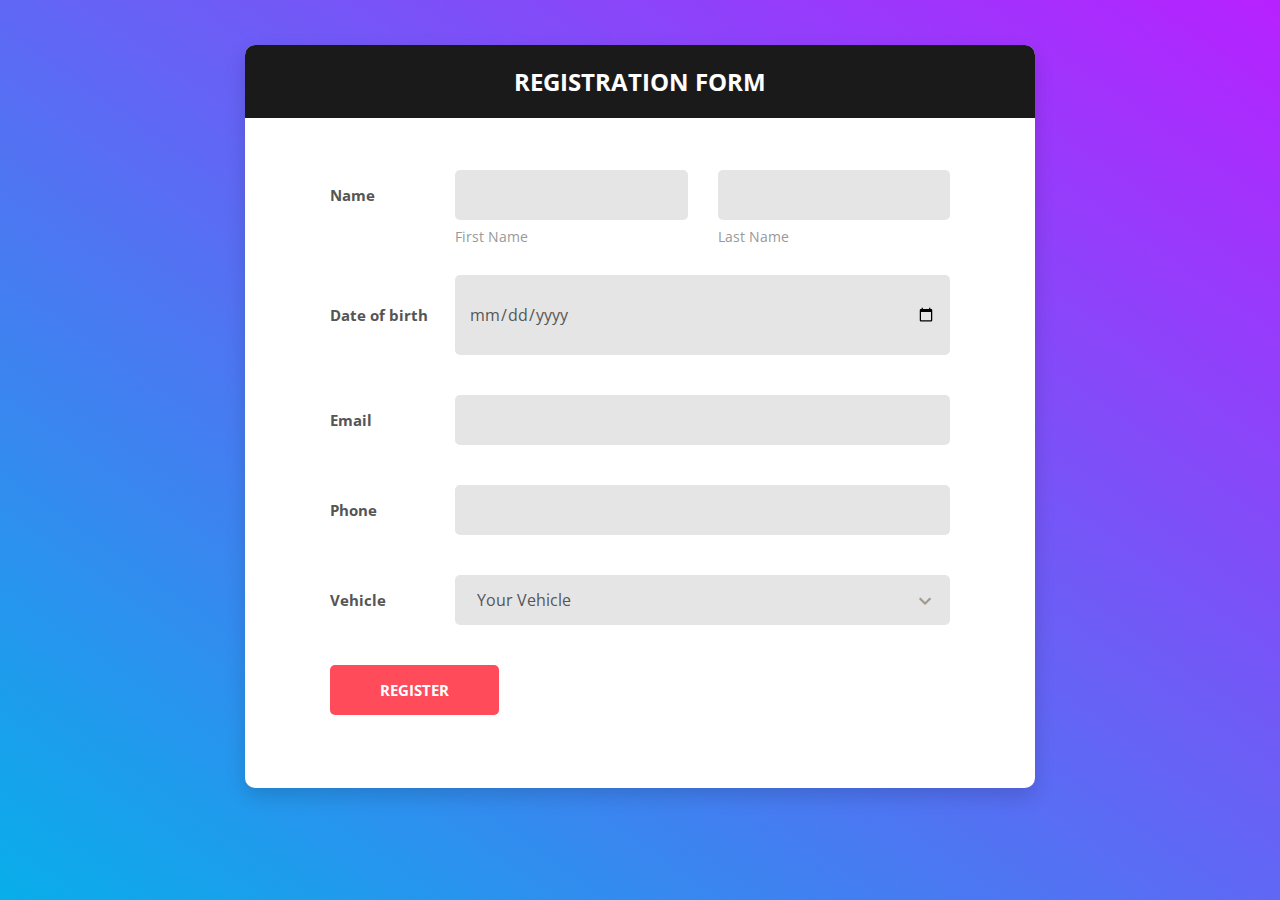
<file: frontend/RegisterForm/index.html>
<!DOCTYPE html>
<html lang="en">

<head>
    <!-- Required meta tags-->
    <meta charset="UTF-8">
    <meta name="viewport" content="width=device-width, initial-scale=1, shrink-to-fit=no">
    <meta name="description" content="Colorlib Templates">
    <meta name="author" content="Colorlib">
    <meta name="keywords" content="Colorlib Templates">

    <!-- Title Page-->
    <title>Sign Up Form</title>

    <!-- Icons font CSS-->
    <link href="vendor/mdi-font/css/material-design-iconic-font.min.css" rel="stylesheet" media="all">
    <link href="vendor/font-awesome-4.7/css/font-awesome.min.css" rel="stylesheet" media="all">
    <!-- Font special for pages-->
    <link href="https://fonts.googleapis.com/css?family=Open+Sans:300,300i,400,400i,600,600i,700,700i,800,800i" rel="stylesheet">

    <!-- Vendor CSS-->
    <link href="vendor/select2/select2.min.css" rel="stylesheet" media="all">
    <link href="vendor/datepicker/daterangepicker.css" rel="stylesheet" media="all">

    <!-- Main CSS-->
    <link href="css/main.css" rel="stylesheet" media="all">
</head>

<body>
    <div class="page-wrapper bg-gra-03 p-t-45 p-b-50">
        <div class="wrapper wrapper--w790">
            <div class="card card-5">
                <div class="card-heading">
                    <h2 class="title">Registration Form</h2>
                </div>
                <div class="card-body">
                    <form method="POST">
                        <div class="form-row m-b-55">
                            <div class="name">Name</div>
                            <div class="value">
                                <div class="row row-space">
                                    <div class="col-2">
                                        <div class="input-group-desc">
                                            <input class="input--style-5" type="text" name="first_name">
                                            <label class="label--desc">first name</label>
                                        </div>
                                    </div>
                                    <div class="col-2">
                                        <div class="input-group-desc">
                                            <input class="input--style-5" type="text" name="last_name">
                                            <label class="label--desc">last name</label>
                                        </div>
                                    </div>
                                </div>
                            </div>
                        </div>
                        <div class="form-row">
                            <div class="name">Date of birth</div>
                            <div class="value">
                                <div class="input-group">
                                    <input class="input--style-5" type="date" name="date">
                                </div>
                            </div>
                        </div>
                        <div class="form-row">
                            <div class="name">Email</div>
                            <div class="value">
                                <div class="input-group">
                                    <input class="input--style-5" type="email" name="email">
                                </div>
                            </div>
                        </div>
                        <div class="form-row">
                            <div class="name">Phone</div>
                            <div class="value">
                                <div class="input-group">
                                    <input class="input--style-5" type="text" name="phone">
                                </div>
                            </div>
                        </div>
                        <div class="form-row">
                            <div class="name">Vehicle</div>
                            <div class="value">
                                <div class="input-group">
                                    <div class="rs-select2 js-select-simple select--no-search">
                                        <select name="vehicle">
                                            <option disabled="disabled" selected="selected">Your Vehicle</option>
                                            <option>Bike</option>
                                            <option>Car</option>
                                            <option>Bicycle</option>
                                            <option>Other</option>
                                        </select>
                                        <div class="select-dropdown"></div>
                                    </div>
                                </div>
                            </div>
                        </div>
                        <div>
                            <button class="btn btn--radius-2 btn--red" type="submit">Register</button>
                        </div>
                    </form>
                </div>
            </div>
        </div>
    </div>

    <!-- Jquery JS-->
    <script src="vendor/jquery/jquery.min.js"></script>
    <!-- Vendor JS-->
    <script src="vendor/select2/select2.min.js"></script>
    <script src="vendor/datepicker/moment.min.js"></script>
    <script src="vendor/datepicker/daterangepicker.js"></script>

    <!-- Main JS-->
    <script src="js/global.js"></script>

</body><!-- This templates was made by Colorlib (https://colorlib.com) -->

</html>
<!-- end document-->
</file>
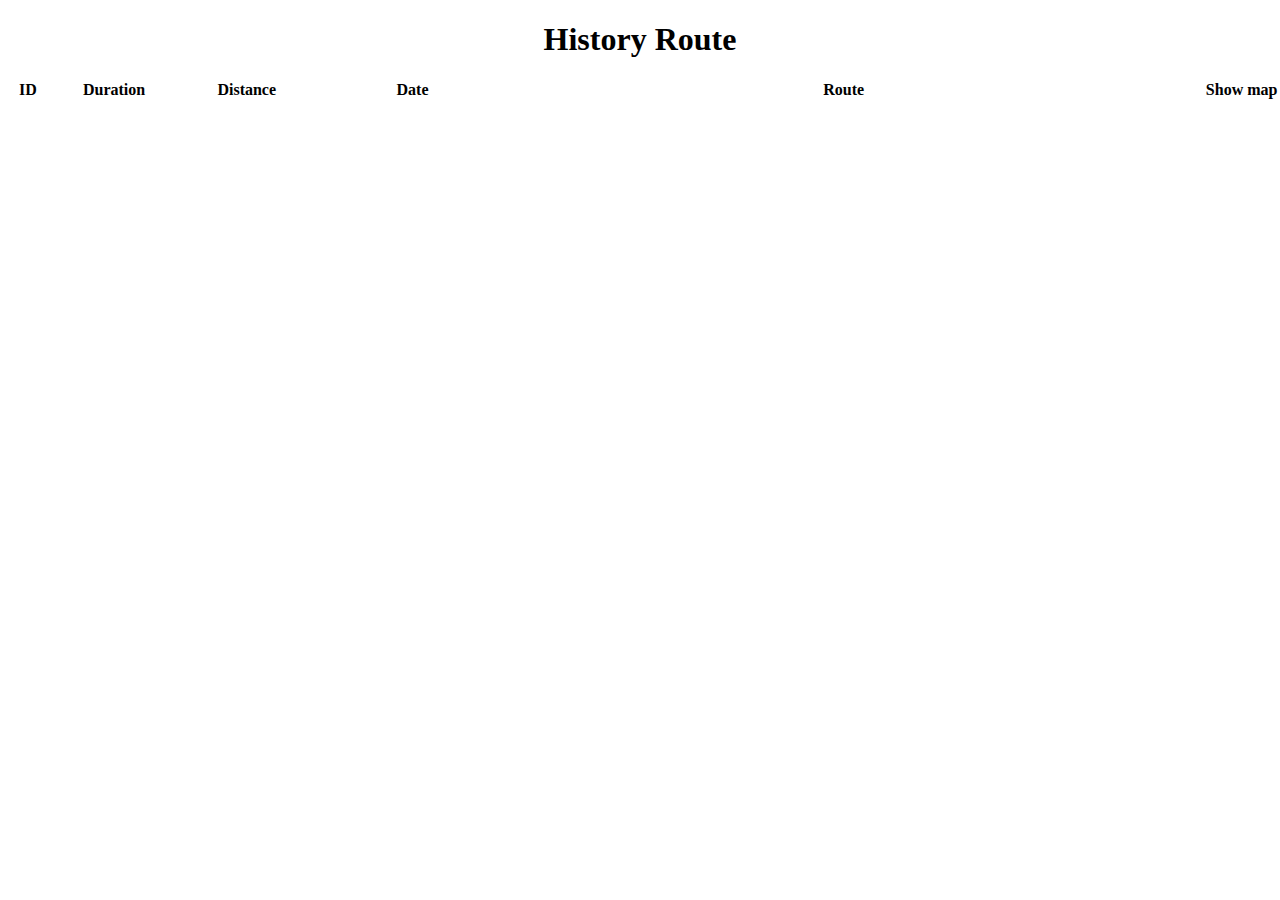
<file: frontend/history.html>
<!DOCTYPE html>
<html lang="en">

<head>
    <meta charset="UTF-8">
    <meta http-equiv="X-UA-Compatible" content="IE=edge">
    <meta name="viewport" content="width=device-width, initial-scale=1.0">
    <title>History</title>

    <link rel="stylesheet" href="https://cdn.datatables.net/1.10.25/css/jquery.dataTables.min.css">
    <link rel="stylesheet" href="https://fonts.googleapis.com/icon?family=Material+Icons">
    <link rel="stylesheet" href="css/history.css">

    <script type="text/javascript" src="https://code.jquery.com/jquery-3.5.1.js"></script>
    <script type="text/javascript" src="https://cdn.datatables.net/1.10.25/js/jquery.dataTables.min.js"></script>
    <script type="text/javascript" src="script/history.js"></script>
</head>

<body>
    <h1>History Route</h1>
    <div class="container" style=" width: 1300px;">
        <table id="table" class="display " cellspacing="0 " style="width:100%; text-align: center; ">
            <thead>
                <tr>
                    <th style="width: 3%">ID</th>
                    <th style="width: 10%">Duration</th>
                    <th style="width: 10%">Distance</th>
                    <th style="width: 15%">Date</th>
                    <th style="width: 50%">Route</th>
                    <th style="width: 10%">Show map</th>
                </tr>
            </thead>
        </table>

    </div>


</body>

</html>
</file>
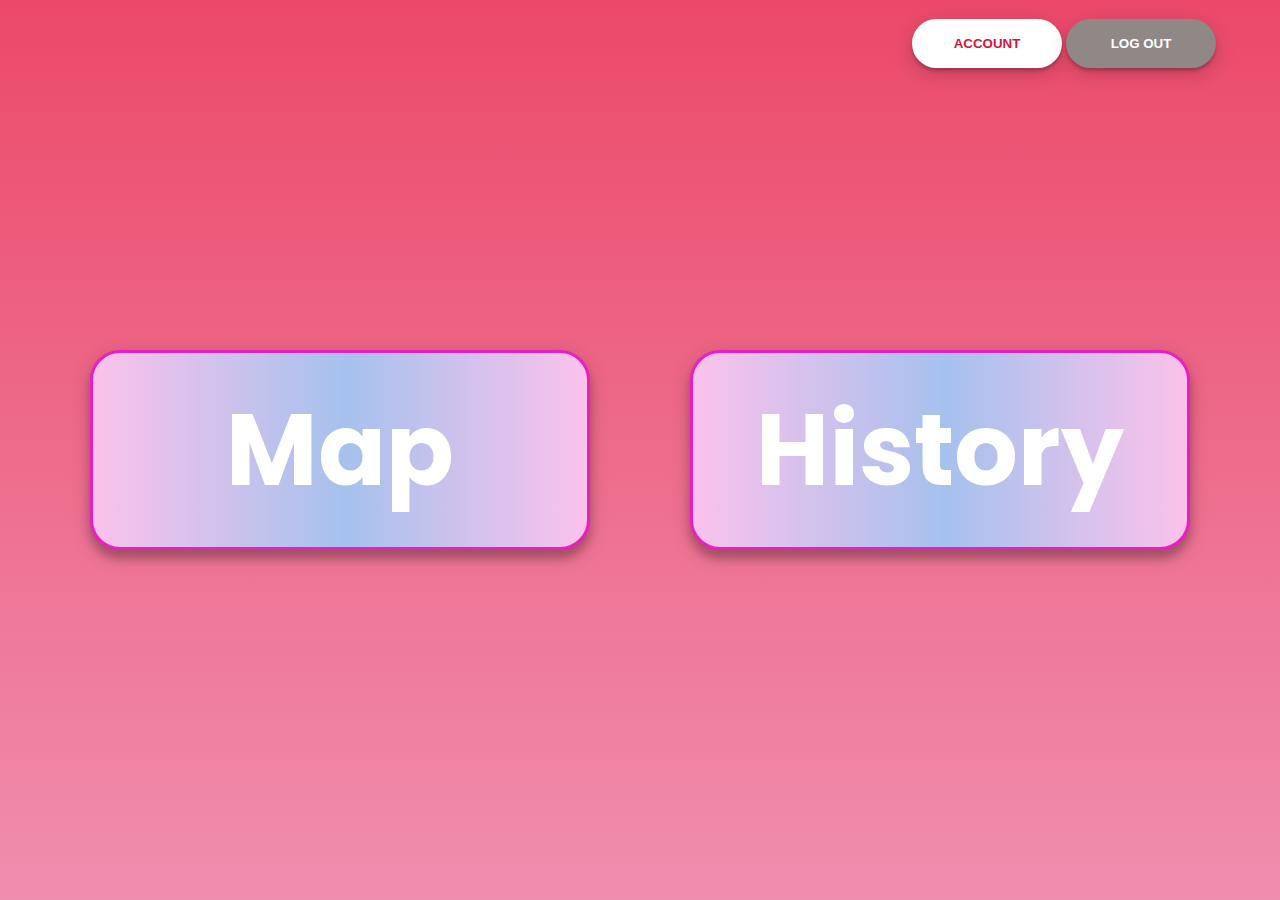
<file: frontend/homepage.html>
<!DOCTYPE html>
<html lang="en">
    <head>
        <meta charset="UTF-8" />
        <link rel="stylesheet" href="style.css" />
        <title>Home Page</title>
    </head>
    <body>
        <div class="homepage">
            <div class = "top_btn">
                <button class="btn account">Account</button>
                <button class="btn logout">Log out</button>
            </div>
            <div class = "map_history">
                <button class="map_btn map">Map</button>
                <button class="map_btn">History</button>
            </div>
        </div>
    </body>
</html>
</file>
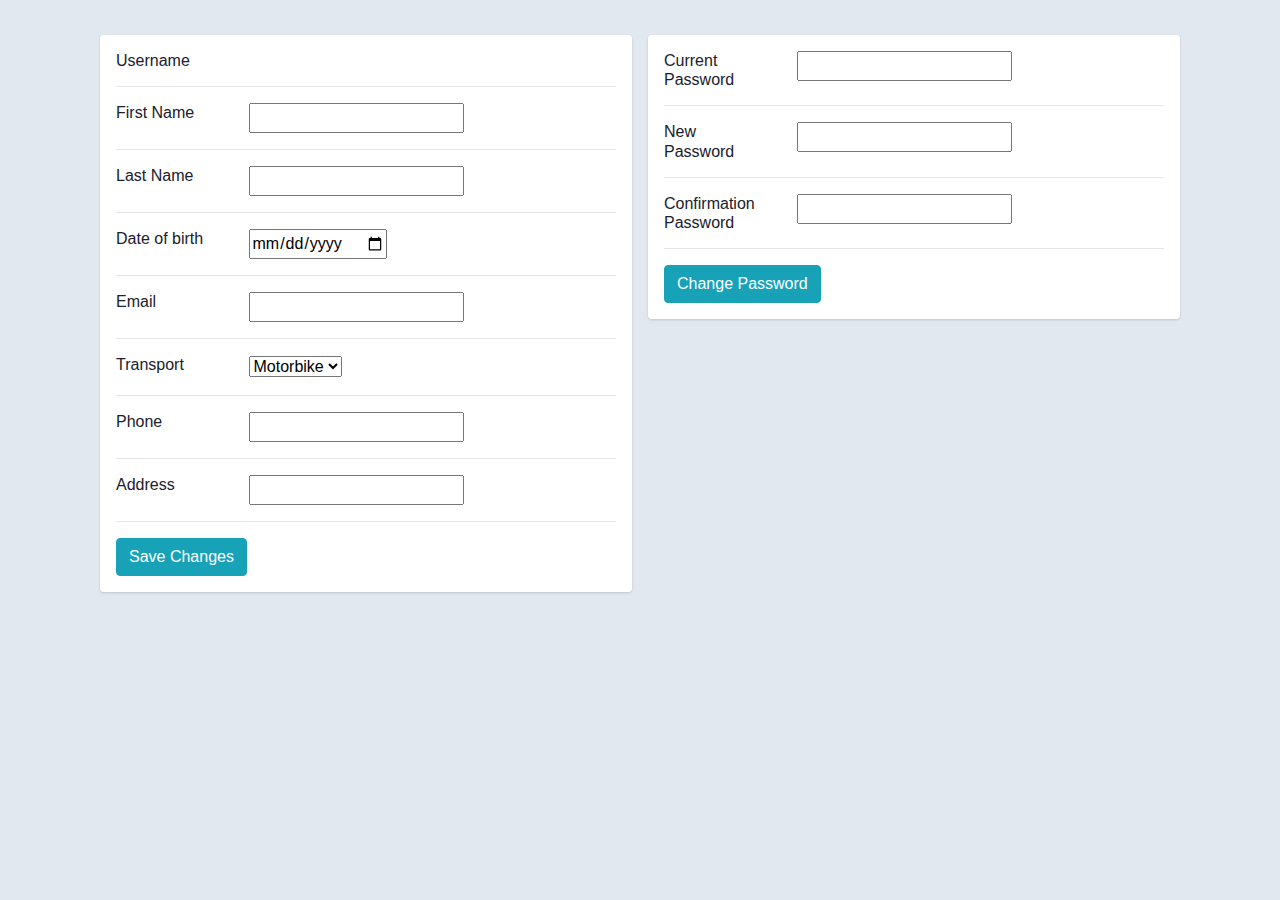
<file: frontend/profile.html>
<!DOCTYPE html>
<html lang="en">
    <head>
        <meta charset="utf-8">
        <!--  This file has been downloaded from bootdey.com @bootdey on twitter -->
        <!--  All snippets are MIT license http://bootdey.com/license -->
        <title>My Profile</title>
        <meta name="viewport" content="width=device-width, initial-scale=1">
        <script src="https://code.jquery.com/jquery-1.10.2.min.js"></script>
        <link href="https://cdn.jsdelivr.net/npm/bootstrap@4.4.1/dist/css/bootstrap.min.css" rel="stylesheet">
        <link href="css/profile.css" rel="stylesheet">
        <script src="https://cdn.jsdelivr.net/npm/bootstrap@4.4.1/dist/js/bootstrap.bundle.min.js"></script>
    </head>
    <body>
        <div class="container">
            <div class="main-body">

                <div class="row gutters-sm">
                    
                    <!--My Profile-->
                    <div class="col-md-6 mb-3">
                        <div class="card mb-3">           
                            <div class="card-body">
                                <div class="row">
                                    <div class="col-sm-3">
                                        <h6 class="mb-0">Username</h6>
                                    </div>
                                    <div class="col-sm-9 text-secondary" id='user-name'>
                                    </div>
                                </div>
                                <hr>
                                <div class="row">
                                    <div class="col-sm-3">
                                        <h6 class="mb-0">First Name</h6>
                                    </div>
                                    <div class="col-sm-9 text-secondary">
                                        <input type="text"  id='first-name'>
                                    </div>
                                </div>
                                <hr>
                                <div class="row">
                                    <div class="col-sm-3">
                                        <h6 class="mb-0">Last Name</h6>
                                    </div>
                                    <div class="col-sm-9 text-secondary">
                                        <input type="text"  id='last-name'>
                                    </div>
                                </div>
                                <hr>
                                <div class="row">
                                    <div class="col-sm-3">
                                        <h6 class="mb-0">Date of birth</h6>
                                    </div>
                                    <div class="col-sm-9 text-secondary">
                                        <input type="date" id='date-of-birth'>
                                    </div>
                                </div>
                                <hr>
                                <div class="row">
                                    <div class="col-sm-3">
                                        <h6 class="mb-0">Email</h6>
                                    </div>
                                    <div class="col-sm-9 text-secondary">
                                        <input type="text" id='email'>
                                    </div>
                                </div>
                                <hr>
                                <div class="row">
                                    <div class="col-sm-3">
                                        <h6 class="mb-0">Transport</h6>
                                    </div>
                                    <div class="col-sm-9 text-secondary" id='transport'>
                                        <select id="age-filter">
                                            <option>Motorbike</option>
                                            <option>Bicycle</option>
                                            <option>Car</option>
                                        </select>
                                    </div>
                                </div>
                                <hr>
                                <div class="row">
                                    <div class="col-sm-3">
                                        <h6 class="mb-0">Phone</h6>
                                    </div>
                                    <div class="col-sm-9 text-secondary" >
                                        <input type="text" id='phone'>
                                    </div>
                                </div>
                                <hr>
                                <div class="row">
                                    <div class="col-sm-3">
                                        <h6 class="mb-0">Address</h6>
                                    </div>
                                    <div class="col-sm-9 text-secondary">
                                        <input type="text" id='address'>
                                    </div>
                                </div>
                                <hr>
                                <div class="row">
                                    <div class="col-sm-12">                                
                                        <a class="btn btn-info" style="color: white;" id="btn-update-profile">Save Changes</a>
                                    </div>
                                </div>
                            </div>  
                        </div>
                    </div>
                    
                    <!--Change Password-->
                    <div class="col-md-6 mb-3">
                        <div class="card mb-3">           
                            <div class="card-body">
                                <div class="row">
                                    <div class="col-sm-3">
                                        <h6 class="mb-0">Current Password</h6>
                                    </div>
                                    <div class="col-sm-9 text-secondary">
                                        <input type="password" id="current-password">
                                    </div>
                                </div>
                                <hr>
                                <div class="row">
                                    <div class="col-sm-3">
                                        <h6 class="mb-0">New Password</h6>
                                    </div>
                                    <div class="col-sm-9 text-secondary">
                                        <input type="password" id="new-password">
                                    </div>
                                </div>
                                <hr>
                                <div class="row">
                                    <div class="col-sm-3">
                                        <h6 class="mb-0">Confirmation Password</h6>
                                    </div>
                                    <div class="col-sm-9 text-secondary">
                                        <input type="password" id="confirmation-password">
                                    </div>
                                </div>
                                <hr>
                                <div class="row">
                                    <div class="col-sm-12">
                                    <a class="btn btn-info " style="color: white;" id="btn-change-password">Change Password</a>
                                    </div>
                                </div>
                            </div>  
                        </div>
                    </div>
                </div>
            </div>
        </div>

        <script src='script/profile.js'></script>
    </body>
</html>
</file>
<file: frontend/RegisterForm/vendor/datepicker/daterangepicker.css>
.daterangepicker {
  position: absolute;
  color: inherit;
  background-color: #fff;
  border-radius: 4px;
  width: 278px;
  padding: 4px;
  margin-top: 1px;
  top: 100px;
  left: 20px;
  /* Calendars */ }
  .daterangepicker:before, .daterangepicker:after {
    position: absolute;
    display: inline-block;
    border-bottom-color: rgba(0, 0, 0, 0.2);
    content: ''; }
  .daterangepicker:before {
    top: -7px;
    border-right: 7px solid transparent;
    border-left: 7px solid transparent;
    border-bottom: 7px solid #ccc; }
  .daterangepicker:after {
    top: -6px;
    border-right: 6px solid transparent;
    border-bottom: 6px solid #fff;
    border-left: 6px solid transparent; }
  .daterangepicker.opensleft:before {
    right: 9px; }
  .daterangepicker.opensleft:after {
    right: 10px; }
  .daterangepicker.openscenter:before {
    left: 0;
    right: 0;
    width: 0;
    margin-left: auto;
    margin-right: auto; }
  .daterangepicker.openscenter:after {
    left: 0;
    right: 0;
    width: 0;
    margin-left: auto;
    margin-right: auto; }
  .daterangepicker.opensright:before {
    left: 9px; }
  .daterangepicker.opensright:after {
    left: 10px; }
  .daterangepicker.dropup {
    margin-top: -5px; }
    .daterangepicker.dropup:before {
      top: initial;
      bottom: -7px;
      border-bottom: initial;
      border-top: 7px solid #ccc; }
    .daterangepicker.dropup:after {
      top: initial;
      bottom: -6px;
      border-bottom: initial;
      border-top: 6px solid #fff; }
  .daterangepicker.dropdown-menu {
    max-width: none;
    z-index: 3001; }
  .daterangepicker.single .ranges, .daterangepicker.single .calendar {
    float: none; }
  .daterangepicker.show-calendar .calendar {
    display: block; }
  .daterangepicker .calendar {
    display: none;
    max-width: 270px;
    margin: 4px; }
    .daterangepicker .calendar.single .calendar-table {
      border: none; }
    .daterangepicker .calendar th, .daterangepicker .calendar td {
      white-space: nowrap;
      text-align: center;
      min-width: 32px; }
  .daterangepicker .calendar-table {
    border: 1px solid #fff;
    padding: 4px;
    border-radius: 4px;
    background-color: #fff; }
  .daterangepicker table {
    width: 100%;
    margin: 0; }
  .daterangepicker td, .daterangepicker th {
    text-align: center;
    width: 20px;
    height: 20px;
    border-radius: 4px;
    border: 1px solid transparent;
    white-space: nowrap;
    cursor: pointer; }
    .daterangepicker td.available:hover, .daterangepicker th.available:hover {
      background-color: #eee;
      border-color: transparent;
      color: inherit; }
    .daterangepicker td.week, .daterangepicker th.week {
      font-size: 80%;
      color: #ccc; }
  .daterangepicker td.off, .daterangepicker td.off.in-range, .daterangepicker td.off.start-date, .daterangepicker td.off.end-date {
    background-color: #fff;
    border-color: transparent;
    color: #999; }
  .daterangepicker td.in-range {
    background-color: #ebf4f8;
    border-color: transparent;
    color: #000;
    border-radius: 0; }
  .daterangepicker td.start-date {
    border-radius: 4px 0 0 4px; }
  .daterangepicker td.end-date {
    border-radius: 0 4px 4px 0; }
  .daterangepicker td.start-date.end-date {
    border-radius: 4px; }
  .daterangepicker td.active, .daterangepicker td.active:hover {
    background-color: #357ebd;
    border-color: transparent;
    color: #fff; }
  .daterangepicker th.month {
    width: auto; }
  .daterangepicker td.disabled, .daterangepicker option.disabled {
    color: #999;
    cursor: not-allowed;
    text-decoration: line-through; }
  .daterangepicker select.monthselect, .daterangepicker select.yearselect {
    font-size: 12px;
    padding: 1px;
    height: auto;
    margin: 0;
    cursor: default; }
  .daterangepicker select.monthselect {
    margin-right: 2%;
    width: 56%; }
  .daterangepicker select.yearselect {
    width: 40%; }
  .daterangepicker select.hourselect, .daterangepicker select.minuteselect, .daterangepicker select.secondselect, .daterangepicker select.ampmselect {
    width: 50px;
    margin-bottom: 0; }
  .daterangepicker .input-mini {
    border: 1px solid #ccc;
    border-radius: 4px;
    color: #555;
    height: 30px;
    line-height: 30px;
    display: block;
    vertical-align: middle;
    margin: 0 0 5px 0;
    padding: 0 6px 0 28px;
    width: 100%; }
    .daterangepicker .input-mini.active {
      border: 1px solid #08c;
      border-radius: 4px; }
  .daterangepicker .daterangepicker_input {
    position: relative; }
    .daterangepicker .daterangepicker_input i {
      position: absolute;
      left: 8px;
      top: 8px; }
  .daterangepicker.rtl .input-mini {
    padding-right: 28px;
    padding-left: 6px; }
  .daterangepicker.rtl .daterangepicker_input i {
    left: auto;
    right: 8px; }
  .daterangepicker .calendar-time {
    text-align: center;
    margin: 5px auto;
    line-height: 30px;
    position: relative;
    padding-left: 28px; }
    .daterangepicker .calendar-time select.disabled {
      color: #ccc;
      cursor: not-allowed; }

.ranges {
  font-size: 11px;
  float: none;
  margin: 4px;
  text-align: left; }
  .ranges ul {
    list-style: none;
    margin: 0 auto;
    padding: 0;
    width: 100%; }
  .ranges li {
    font-size: 13px;
    background-color: #f5f5f5;
    border: 1px solid #f5f5f5;
    border-radius: 4px;
    color: #08c;
    padding: 3px 12px;
    margin-bottom: 8px;
    cursor: pointer; }
    .ranges li:hover {
      background-color: #08c;
      border: 1px solid #08c;
      color: #fff; }
    .ranges li.active {
      background-color: #08c;
      border: 1px solid #08c;
      color: #fff; }

/*  Larger Screen Styling */
@media (min-width: 564px) {
  .daterangepicker {
    width: auto; }
    .daterangepicker .ranges ul {
      width: 160px; }
    .daterangepicker.single .ranges ul {
      width: 100%; }
    .daterangepicker.single .calendar.left {
      clear: none; }
    .daterangepicker.single.ltr .ranges, .daterangepicker.single.ltr .calendar {
      float: left; }
    .daterangepicker.single.rtl .ranges, .daterangepicker.single.rtl .calendar {
      float: right; }
    .daterangepicker.ltr {
      direction: ltr;
      text-align: left; }
      .daterangepicker.ltr .calendar.left {
        clear: left;
        margin-right: 0; }
        .daterangepicker.ltr .calendar.left .calendar-table {
          border-right: none;
          border-top-right-radius: 0;
          border-bottom-right-radius: 0; }
      .daterangepicker.ltr .calendar.right {
        margin-left: 0; }
        .daterangepicker.ltr .calendar.right .calendar-table {
          border-left: none;
          border-top-left-radius: 0;
          border-bottom-left-radius: 0; }
      .daterangepicker.ltr .left .daterangepicker_input {
        padding-right: 12px; }
      .daterangepicker.ltr .calendar.left .calendar-table {
        padding-right: 12px; }
      .daterangepicker.ltr .ranges, .daterangepicker.ltr .calendar {
        float: left; }
    .daterangepicker.rtl {
      direction: rtl;
      text-align: right; }
      .daterangepicker.rtl .calendar.left {
        clear: right;
        margin-left: 0; }
        .daterangepicker.rtl .calendar.left .calendar-table {
          border-left: none;
          border-top-left-radius: 0;
          border-bottom-left-radius: 0; }
      .daterangepicker.rtl .calendar.right {
        margin-right: 0; }
        .daterangepicker.rtl .calendar.right .calendar-table {
          border-right: none;
          border-top-right-radius: 0;
          border-bottom-right-radius: 0; }
      .daterangepicker.rtl .left .daterangepicker_input {
        padding-left: 12px; }
      .daterangepicker.rtl .calendar.left .calendar-table {
        padding-left: 12px; }
      .daterangepicker.rtl .ranges, .daterangepicker.rtl .calendar {
        text-align: right;
        float: right; } }
@media (min-width: 730px) {
  .daterangepicker .ranges {
    width: auto; }
  .daterangepicker.ltr .ranges {
    float: left; }
  .daterangepicker.rtl .ranges {
    float: right; }
  .daterangepicker .calendar.left {
    clear: none !important; } }
</file>
<file: frontend/RegisterForm/css/main.css>
/* ==========================================================================
   #FONT
   ========================================================================== */
.font-robo {
  font-family: "Roboto", "Arial", "Helvetica Neue", sans-serif;
}

.font-poppins {
  font-family: "Poppins", "Arial", "Helvetica Neue", sans-serif;
}

.font-opensans {
  font-family: "Open Sans", "Arial", "Helvetica Neue", sans-serif;
}

/* ==========================================================================
   #GRID
   ========================================================================== */
.row {
  display: -webkit-box;
  display: -webkit-flex;
  display: -moz-box;
  display: -ms-flexbox;
  display: flex;
  -webkit-flex-wrap: wrap;
  -ms-flex-wrap: wrap;
  flex-wrap: wrap;
}

.row .col-2:last-child .input-group-desc {
  margin-bottom: 0;
}

.row-space {
  -webkit-box-pack: justify;
  -webkit-justify-content: space-between;
  -moz-box-pack: justify;
  -ms-flex-pack: justify;
  justify-content: space-between;
}

.row-refine {
  margin: 0 -15px;
}

.row-refine .col-3 .input-group-desc,
.row-refine .col-9 .input-group-desc {
  margin-bottom: 0;
}

.col-2 {
  width: -webkit-calc((100% - 30px) / 2);
  width: -moz-calc((100% - 30px) / 2);
  width: calc((100% - 30px) / 2);
}

@media (max-width: 767px) {
  .col-2 {
    width: 100%;
  }
}

.form-row {
  display: -webkit-box;
  display: -webkit-flex;
  display: -moz-box;
  display: -ms-flexbox;
  display: flex;
  -webkit-flex-wrap: wrap;
  -ms-flex-wrap: wrap;
  flex-wrap: wrap;
  -webkit-box-align: center;
  -webkit-align-items: center;
  -moz-box-align: center;
  -ms-flex-align: center;
  align-items: center;
  margin-bottom: 40px;
}

.form-row .name {
  width: 125px;
  color: #555;
  font-size: 15px;
  font-weight: 700;
}

.form-row .value {
  width: -webkit-calc(100% - 125px);
  width: -moz-calc(100% - 125px);
  width: calc(100% - 125px);
}

@media (max-width: 767px) {
  .form-row {
    display: block;
  }
  .form-row .name,
  .form-row .value {
    display: block;
    width: 100%;
  }
  .form-row .name {
    margin-bottom: 7px;
  }
}

.col-3,
.col-9 {
  padding: 0 15px;
  position: relative;
  width: 100%;
  min-height: 1px;
}

.col-3 {
  -webkit-box-flex: 0;
  -webkit-flex: 0 0 25%;
  -moz-box-flex: 0;
  -ms-flex: 0 0 25%;
  flex: 0 0 25%;
  max-width: 25%;
}

@media (max-width: 767px) {
  .col-3 {
    -webkit-box-flex: 0;
    -webkit-flex: 0 0 35%;
    -moz-box-flex: 0;
    -ms-flex: 0 0 35%;
    flex: 0 0 35%;
    max-width: 35%;
  }
}

.col-9 {
  -webkit-box-flex: 0;
  -webkit-flex: 0 0 75%;
  -moz-box-flex: 0;
  -ms-flex: 0 0 75%;
  flex: 0 0 75%;
  max-width: 75%;
}

@media (max-width: 767px) {
  .col-9 {
    -webkit-box-flex: 0;
    -webkit-flex: 0 0 65%;
    -moz-box-flex: 0;
    -ms-flex: 0 0 65%;
    flex: 0 0 65%;
    max-width: 65%;
  }
}

/* ==========================================================================
   #BOX-SIZING
   ========================================================================== */
/**
 * More sensible default box-sizing:
 * css-tricks.com/inheriting-box-sizing-probably-slightly-better-best-practice
 */
html {
  -webkit-box-sizing: border-box;
  -moz-box-sizing: border-box;
  box-sizing: border-box;
}

* {
  padding: 0;
  margin: 0;
}

*, *:before, *:after {
  -webkit-box-sizing: inherit;
  -moz-box-sizing: inherit;
  box-sizing: inherit;
}

/* ==========================================================================
   #RESET
   ========================================================================== */
/**
 * A very simple reset that sits on top of Normalize.css.
 */
body,
h1, h2, h3, h4, h5, h6,
blockquote, p, pre,
dl, dd, ol, ul,
figure,
hr,
fieldset, legend {
  margin: 0;
  padding: 0;
}

/**
 * Remove trailing margins from nested lists.
 */
li > ol,
li > ul {
  margin-bottom: 0;
}

/**
 * Remove default table spacing.
 */
table {
  border-collapse: collapse;
  border-spacing: 0;
}

/**
 * 1. Reset Chrome and Firefox behaviour which sets a `min-width: min-content;`
 *    on fieldsets.
 */
fieldset {
  min-width: 0;
  /* [1] */
  border: 0;
}

button {
  outline: none;
  background: none;
  border: none;
}

/* ==========================================================================
   #PAGE WRAPPER
   ========================================================================== */
.page-wrapper {
  min-height: 100vh;
}

body {
  font-family: "Open Sans", "Arial", "Helvetica Neue", sans-serif;
  font-weight: 400;
  font-size: 14px;
}

h1, h2, h3, h4, h5, h6 {
  font-weight: 400;
}

h1 {
  font-size: 36px;
}

h2 {
  font-size: 30px;
}

h3 {
  font-size: 24px;
}

h4 {
  font-size: 18px;
}

h5 {
  font-size: 15px;
}

h6 {
  font-size: 13px;
}

/* ==========================================================================
   #BACKGROUND
   ========================================================================== */
.bg-blue {
  background: #2c6ed5;
}

.bg-red {
  background: #fa4251;
}

.bg-gra-01 {
  background: -webkit-gradient(linear, left bottom, left top, from(#fbc2eb), to(#a18cd1));
  background: -webkit-linear-gradient(bottom, #fbc2eb 0%, #a18cd1 100%);
  background: -moz-linear-gradient(bottom, #fbc2eb 0%, #a18cd1 100%);
  background: -o-linear-gradient(bottom, #fbc2eb 0%, #a18cd1 100%);
  background: linear-gradient(to top, #fbc2eb 0%, #a18cd1 100%);
}

.bg-gra-02 {
  background: -webkit-gradient(linear, left bottom, right top, from(#fc2c77), to(#6c4079));
  background: -webkit-linear-gradient(bottom left, #fc2c77 0%, #6c4079 100%);
  background: -moz-linear-gradient(bottom left, #fc2c77 0%, #6c4079 100%);
  background: -o-linear-gradient(bottom left, #fc2c77 0%, #6c4079 100%);
  background: linear-gradient(to top right, #fc2c77 0%, #6c4079 100%);
}

.bg-gra-03 {
  background: -webkit-gradient(linear, left bottom, right top, from(#08aeea), to(#b721ff));
  background: -webkit-linear-gradient(bottom left, #08aeea 0%, #b721ff 100%);
  background: -moz-linear-gradient(bottom left, #08aeea 0%, #b721ff 100%);
  background: -o-linear-gradient(bottom left, #08aeea 0%, #b721ff 100%);
  background: linear-gradient(to top right, #08aeea 0%, #b721ff 100%);
}

/* ==========================================================================
   #SPACING
   ========================================================================== */
.p-t-100 {
  padding-top: 100px;
}

.p-t-130 {
  padding-top: 130px;
}

.p-t-180 {
  padding-top: 180px;
}

.p-t-45 {
  padding-top: 45px;
}

.p-t-20 {
  padding-top: 20px;
}

.p-t-15 {
  padding-top: 15px;
}

.p-t-10 {
  padding-top: 10px;
}

.p-t-30 {
  padding-top: 30px;
}

.p-b-100 {
  padding-bottom: 100px;
}

.p-b-50 {
  padding-bottom: 50px;
}

.m-r-45 {
  margin-right: 45px;
}

.m-r-55 {
  margin-right: 55px;
}

.m-b-55 {
  margin-bottom: 55px;
}

/* ==========================================================================
   #WRAPPER
   ========================================================================== */
.wrapper {
  margin: 0 auto;
}

.wrapper--w960 {
  max-width: 960px;
}

.wrapper--w790 {
  max-width: 790px;
}

.wrapper--w780 {
  max-width: 780px;
}

.wrapper--w680 {
  max-width: 680px;
}

/* ==========================================================================
   #BUTTON
   ========================================================================== */
.btn {
  display: inline-block;
  line-height: 50px;
  padding: 0 50px;
  -webkit-transition: all 0.4s ease;
  -o-transition: all 0.4s ease;
  -moz-transition: all 0.4s ease;
  transition: all 0.4s ease;
  cursor: pointer;
  font-size: 15px;
  text-transform: uppercase;
  font-weight: 700;
  color: #fff;
  font-family: inherit;
}

.btn--radius {
  -webkit-border-radius: 3px;
  -moz-border-radius: 3px;
  border-radius: 3px;
}

.btn--radius-2 {
  -webkit-border-radius: 5px;
  -moz-border-radius: 5px;
  border-radius: 5px;
}

.btn--pill {
  -webkit-border-radius: 20px;
  -moz-border-radius: 20px;
  border-radius: 20px;
}

.btn--green {
  background: #57b846;
}

.btn--green:hover {
  background: #4dae3c;
}

.btn--blue {
  background: #4272d7;
}

.btn--blue:hover {
  background: #3868cd;
}

.btn--red {
  background: #ff4b5a;
}

.btn--red:hover {
  background: #eb3746;
}

/* ==========================================================================
   #DATE PICKER
   ========================================================================== */
td.active {
  background-color: #2c6ed5;
}

input[type="date" i] {
  padding: 14px;
}

.table-condensed td, .table-condensed th {
  font-size: 14px;
  font-family: "Roboto", "Arial", "Helvetica Neue", sans-serif;
  font-weight: 400;
}

.daterangepicker td {
  width: 40px;
  height: 30px;
}

.daterangepicker {
  border: none;
  -webkit-box-shadow: 0px 8px 20px 0px rgba(0, 0, 0, 0.15);
  -moz-box-shadow: 0px 8px 20px 0px rgba(0, 0, 0, 0.15);
  box-shadow: 0px 8px 20px 0px rgba(0, 0, 0, 0.15);
  display: none;
  border: 1px solid #e0e0e0;
  margin-top: 5px;
}

.daterangepicker::after, .daterangepicker::before {
  display: none;
}

.daterangepicker thead tr th {
  padding: 10px 0;
}

.daterangepicker .table-condensed th select {
  border: 1px solid #ccc;
  -webkit-border-radius: 3px;
  -moz-border-radius: 3px;
  border-radius: 3px;
  font-size: 14px;
  padding: 5px;
  outline: none;
}

/* ==========================================================================
   #FORM
   ========================================================================== */
input {
  outline: none;
  margin: 0;
  border: none;
  -webkit-box-shadow: none;
  -moz-box-shadow: none;
  box-shadow: none;
  width: 100%;
  font-size: 14px;
  font-family: inherit;
}

.radio-container {
  display: inline-block;
  position: relative;
  padding-left: 30px;
  cursor: pointer;
  font-size: 16px;
  color: #666;
  -webkit-user-select: none;
  -moz-user-select: none;
  -ms-user-select: none;
  user-select: none;
}

.radio-container input {
  position: absolute;
  opacity: 0;
  cursor: pointer;
}

.radio-container input:checked ~ .checkmark {
  background-color: #e5e5e5;
}

.radio-container input:checked ~ .checkmark:after {
  display: block;
}

.radio-container .checkmark:after {
  top: 50%;
  left: 50%;
  -webkit-transform: translate(-50%, -50%);
  -moz-transform: translate(-50%, -50%);
  -ms-transform: translate(-50%, -50%);
  -o-transform: translate(-50%, -50%);
  transform: translate(-50%, -50%);
  width: 12px;
  height: 12px;
  -webkit-border-radius: 50%;
  -moz-border-radius: 50%;
  border-radius: 50%;
  background: #57b846;
}

.checkmark {
  position: absolute;
  top: 50%;
  -webkit-transform: translateY(-50%);
  -moz-transform: translateY(-50%);
  -ms-transform: translateY(-50%);
  -o-transform: translateY(-50%);
  transform: translateY(-50%);
  left: 0;
  height: 20px;
  width: 20px;
  background-color: #e5e5e5;
  -webkit-border-radius: 50%;
  -moz-border-radius: 50%;
  border-radius: 50%;
  -webkit-box-shadow: inset 0px 1px 3px 0px rgba(0, 0, 0, 0.08);
  -moz-box-shadow: inset 0px 1px 3px 0px rgba(0, 0, 0, 0.08);
  box-shadow: inset 0px 1px 3px 0px rgba(0, 0, 0, 0.08);
}

.checkmark:after {
  content: "";
  position: absolute;
  display: none;
}

.input--style-5 {
  background: #e5e5e5;
  line-height: 50px;
  -webkit-border-radius: 5px;
  -moz-border-radius: 5px;
  border-radius: 5px;
  padding: 0 22px;
  font-size: 16px;
  color: #555;
}

.input-group-desc {
  position: relative;
}

@media (max-width: 767px) {
  .input-group-desc {
    margin-bottom: 40px;
  }
}

.input-group {
  position: relative;
  margin: 0;
}

.label {
  color: #555;
  font-size: 15px;
  font-weight: 700;
}

.label--block {
  width: 100%;
}

.label--desc {
  position: absolute;
  text-transform: capitalize;
  display: block;
  color: #999;
  font-size: 14px;
  margin: 0;
  margin-top: 7px;
  left: 0;
}

/* ==========================================================================
   #SELECT2
   ========================================================================== */
.select--no-search .select2-search {
  display: none !important;
}

.select2-container--open .select2-dropdown--below {
  border: none;
  -webkit-border-radius: 3px;
  -moz-border-radius: 3px;
  border-radius: 3px;
  -webkit-box-shadow: 0px 8px 20px 0px rgba(0, 0, 0, 0.15);
  -moz-box-shadow: 0px 8px 20px 0px rgba(0, 0, 0, 0.15);
  box-shadow: 0px 8px 20px 0px rgba(0, 0, 0, 0.15);
  border: 1px solid #e0e0e0;
  margin-top: 5px;
  overflow: hidden;
}

.select2-container--default .select2-results__option {
  padding-left: 22px;
}

.rs-select2 .select2-container {
  width: 100% !important;
  outline: none;
  background: #e5e5e5;
  -webkit-border-radius: 5px;
  -moz-border-radius: 5px;
  border-radius: 5px;
}

.rs-select2 .select2-container .select2-selection--single {
  outline: none;
  border: none;
  height: 50px;
  background: transparent;
}

.rs-select2 .select2-container .select2-selection--single .select2-selection__rendered {
  line-height: 50px;
  padding-left: 0;
  color: #555;
  font-size: 16px;
  font-family: inherit;
  padding-left: 22px;
  padding-right: 50px;
}

.rs-select2 .select2-container .select2-selection--single .select2-selection__arrow {
  height: 50px;
  right: 15px;
  display: -webkit-box;
  display: -webkit-flex;
  display: -moz-box;
  display: -ms-flexbox;
  display: flex;
  -webkit-box-pack: center;
  -webkit-justify-content: center;
  -moz-box-pack: center;
  -ms-flex-pack: center;
  justify-content: center;
  -webkit-box-align: center;
  -webkit-align-items: center;
  -moz-box-align: center;
  -ms-flex-align: center;
  align-items: center;
}

.rs-select2 .select2-container .select2-selection--single .select2-selection__arrow b {
  display: none;
}

.rs-select2 .select2-container .select2-selection--single .select2-selection__arrow:after {
  font-family: "Material-Design-Iconic-Font";
  content: '\f2f9';
  font-size: 24px;
  color: #999;
  -webkit-transition: all 0.4s ease;
  -o-transition: all 0.4s ease;
  -moz-transition: all 0.4s ease;
  transition: all 0.4s ease;
}

.rs-select2 .select2-container.select2-container--open .select2-selection--single .select2-selection__arrow::after {
  -webkit-transform: rotate(-180deg);
  -moz-transform: rotate(-180deg);
  -ms-transform: rotate(-180deg);
  -o-transform: rotate(-180deg);
  transform: rotate(-180deg);
}

/* ==========================================================================
   #TITLE
   ========================================================================== */
.title {
  font-size: 24px;
  text-transform: uppercase;
  font-weight: 700;
  text-align: center;
  color: #fff;
}

/* ==========================================================================
   #CARD
   ========================================================================== */
.card {
  -webkit-border-radius: 3px;
  -moz-border-radius: 3px;
  border-radius: 3px;
  background: #fff;
}

.card-5 {
  background: #fff;
  -webkit-border-radius: 10px;
  -moz-border-radius: 10px;
  border-radius: 10px;
  -webkit-box-shadow: 0px 8px 20px 0px rgba(0, 0, 0, 0.15);
  -moz-box-shadow: 0px 8px 20px 0px rgba(0, 0, 0, 0.15);
  box-shadow: 0px 8px 20px 0px rgba(0, 0, 0, 0.15);
}

.card-5 .card-heading {
  padding: 20px 0;
  background: #1a1a1a;
  -webkit-border-top-left-radius: 10px;
  -moz-border-radius-topleft: 10px;
  border-top-left-radius: 10px;
  -webkit-border-top-right-radius: 10px;
  -moz-border-radius-topright: 10px;
  border-top-right-radius: 10px;
}

.card-5 .card-body {
  padding: 52px 85px;
  padding-bottom: 73px;
}

@media (max-width: 767px) {
  .card-5 .card-body {
    padding: 40px 30px;
    padding-bottom: 50px;
  }
}
</file>
<file: frontend/css/history.css>
h1 {
    text-align: center;
}

.container {
    margin-left: auto;
    margin-right: auto;
}
</file>
<file: frontend/style.css>
@import url("https://fonts.googleapis.com/css2?family=Poppins:wght@200;300;400;500;600;700;800&display=swap");

* {
    margin: 0;
    padding: 0;
    box-sizing: border-box;
}

body,
input {
    font-family: "Poppins", sans-serif;
}

.container {
    position: relative;
    width: 100%;
    background-color: #fff;
    min-height: 100vh;
    overflow: hidden;
}

.forms-container {
    position: absolute;
    width: 100%;
    height: 100%;
    top: 0;
    left: 0;
}

.signin-signup {
    position: absolute;
    top: 50%;
    transform: translate(-50%, -50%);
    left: 75%;
    width: 50%;
    transition: 1s 0.7s ease-in-out;
    display: grid;
    grid-template-columns: 1fr;
    z-index: 5;
}

form {
    display: flex;
    align-items: center;
    justify-content: center;
    flex-direction: column;
    padding: 0rem 5rem;
    transition: all 0.2s 0.7s;
    overflow: hidden;
    grid-column: 1 / 2;
    grid-row: 1 / 2;
}

form.sign-up-form {
    opacity: 0;
    z-index: 1;
}

form.sign-in-form {
    z-index: 2;
}

.title {
    font-size: 2.2rem;
    color: #444;
    margin-bottom: 10px;
}

.input-field {
    max-width: 380px;
    width: 100%;
    background-color: #f0f0f0;
    margin: 10px 0;
    height: 55px;
    border-radius: 55px;
    display: grid;
    grid-template-columns: 15% 85%;
    padding: 0 0.4rem;
    position: relative;
}

.input-field i {
    text-align: center;
    line-height: 55px;
    color: #acacac;
    transition: 0.5s;
    font-size: 1.1rem;
}

.input-field input {
    background: none;
    outline: none;
    border: none;
    line-height: 1;
    font-weight: 600;
    font-size: 1.1rem;
    color: #333;
}

.input-field input::placeholder {
    color: #aaa;
    font-weight: 500;
}

.social-text {
    padding: 0.7rem 0;
    font-size: 1rem;
}

.social-media {
    display: flex;
    justify-content: center;
}

.social-icon {
    height: 46px;
    width: 46px;
    display: flex;
    justify-content: center;
    align-items: center;
    margin: 0 0.45rem;
    color: #333;
    border-radius: 50%;
    border: 1px solid #333;
    text-decoration: none;
    font-size: 1.1rem;
    transition: 0.3s;
}

.social-icon:hover {
    color: #EC4969;
    border-color: #EC4969;
}

.btn {
    width: 150px;
    background-color: #EC4969;
    border: none;
    outline: none;
    height: 49px;
    border-radius: 49px;
    color: #fff;
    text-transform: uppercase;
    font-weight: 600;
    margin: 10px 0;
    cursor: pointer;
    transition: 0.5s;
}

.btn:hover {
    background-color: #d8143b;
}

.panels-container {
    position: absolute;
    height: 100%;
    width: 100%;
    top: 0;
    left: 0;
    display: grid;
    grid-template-columns: repeat(2, 1fr);
}

.container:before {
    content: "";
    position: absolute;
    height: 2000px;
    width: 2000px;
    top: -10%;
    right: 48%;
    transform: translateY(-50%);
    background-image: linear-gradient(-45deg, #EC4969 0%, #d8143b 100%);
    transition: 1.8s ease-in-out;
    border-radius: 50%;
    z-index: 6;
}

.image {
    width: 100%;
    transition: transform 1.1s ease-in-out;
    transition-delay: 0.4s;
}

.panel {
    display: flex;
    flex-direction: column;
    align-items: flex-end;
    justify-content: space-around;
    text-align: center;
    z-index: 6;
}

.left-panel {
    pointer-events: all;
    padding: 3rem 17% 2rem 12%;
}

.right-panel {
    pointer-events: none;
    padding: 3rem 12% 2rem 17%;
}

.panel .content {
    color: #fff;
    transition: transform 0.9s ease-in-out;
    transition-delay: 0.6s;
}

.panel h3 {
    font-weight: 600;
    line-height: 1;
    font-size: 1.5rem;
}

.panel p {
    font-size: 0.95rem;
    padding: 0.7rem 0;
}

.btn.transparent {
    margin: 0;
    background: none;
    border: 2px solid #fff;
    width: 130px;
    height: 41px;
    font-weight: 600;
    font-size: 0.8rem;
}

.right-panel .image,
.right-panel .content {
    transform: translateX(800px);
}

.homepage {
    background-color: #EC4969;
    background-image: linear-gradient(#EC4969, rgb(240, 142, 175));
}

.top_btn{
    position: absolute;
    right: 5%;
    top: 1%;
}

.logout{
    background-color:rgb(144, 135, 135);
    box-shadow: 0 3px 3px 0 rgba(0,0,0,0.2), 0 6px 20px 0 rgba(0,0,0,0.19);
}

.account{ 
    background-color:#fff;
    color: #d8143b;
    font: bolder;
    box-shadow: 0 3px 3px 0 rgba(0,0,0,0.2), 0 6px 20px 0 rgba(0,0,0,0.19);
}
.account:hover{
    color:#fff;
}

.map_history {
    margin: auto;
    width: 1100px;
    height: 900px;
    display: flex;
    flex-direction: row;
    align-items: center;
    justify-content:space-between;
    text-align: center;
}

.map_btn {
    font-family: "Poppins", sans-serif;
    cursor: pointer;
    width: 500px;
    height: 200px;
    border-radius: 30px;
    border : 3px solid rgb(230, 32, 197);
    color: rgb(255, 255, 255);
    background-color: rgb(54, 121, 228);
    background-image: linear-gradient(to right,#fbc2eb 0%, #a6c1ee 51%, #fbc2eb 100%);
    box-shadow: 0 9px 9px 0 rgba(0,0,0,0.2), 0 6px 20px 0 rgba(0,0,0,0.19);
    font-size: 100px;
    font-weight: 700;
    z-index: 6;
}

.map_btn:hover{
    background-color: #b9b6b6;
    background-image: linear-gradient(to right,rgb(54, 121, 228), #ec8ecd);
}

/* ANIMATION */

.container.sign-up-mode:before {
    transform: translate(100%, -50%);
    right: 52%;
}

.container.sign-up-mode .left-panel .image,
.container.sign-up-mode .left-panel .content {
    transform: translateX(-800px);
}

.container.sign-up-mode .signin-signup {
    left: 25%;
}

.container.sign-up-mode form.sign-up-form {
    opacity: 1;
    z-index: 2;
}

.container.sign-up-mode form.sign-in-form {
    opacity: 0;
    z-index: 1;
}

.container.sign-up-mode .right-panel .image,
.container.sign-up-mode .right-panel .content {
    transform: translateX(0%);
}

.container.sign-up-mode .left-panel {
    pointer-events: none;
}

.container.sign-up-mode .right-panel {
    pointer-events: all;
}

@media (max-width: 870px) {
    .container {
        min-height: 800px;
        height: 100vh;
    }
    .signin-signup {
        width: 100%;
        top: 95%;
        transform: translate(-50%, -100%);
        transition: 1s 0.8s ease-in-out;
    }
    .signin-signup,
    .container.sign-up-mode .signin-signup {
        left: 50%;
    }
    .panels-container {
        grid-template-columns: 1fr;
        grid-template-rows: 1fr 2fr 1fr;
    }
    .panel {
        flex-direction: row;
        justify-content: space-around;
        align-items: center;
        padding: 2.5rem 8%;
        grid-column: 1 / 2;
    }
    .right-panel {
        grid-row: 3 / 4;
    }
    .left-panel {
        grid-row: 1 / 2;
    }
    .image {
        width: 200px;
        transition: transform 0.9s ease-in-out;
        transition-delay: 0.6s;
    }
    .panel .content {
        padding-right: 15%;
        transition: transform 0.9s ease-in-out;
        transition-delay: 0.8s;
    }
    .panel h3 {
        font-size: 1.2rem;
    }
    .panel p {
        font-size: 0.7rem;
        padding: 0.5rem 0;
    }
    .btn.transparent {
        width: 110px;
        height: 35px;
        font-size: 0.7rem;
    }
    .container:before {
        width: 1500px;
        height: 1500px;
        transform: translateX(-50%);
        left: 30%;
        bottom: 68%;
        right: initial;
        top: initial;
        transition: 2s ease-in-out;
    }
    .container.sign-up-mode:before {
        transform: translate(-50%, 100%);
        bottom: 32%;
        right: initial;
    }
    .container.sign-up-mode .left-panel .image,
    .container.sign-up-mode .left-panel .content {
        transform: translateY(-300px);
    }
    .container.sign-up-mode .right-panel .image,
    .container.sign-up-mode .right-panel .content {
        transform: translateY(0px);
    }
    .right-panel .image,
    .right-panel .content {
        transform: translateY(300px);
    }
    .container.sign-up-mode .signin-signup {
        top: 5%;
        transform: translate(-50%, 0);
    }
}

@media (max-width: 570px) {
    form {
        padding: 0 1.5rem;
    }
    .image {
        display: none;
    }
    .panel .content {
        padding: 0.5rem 1rem;
    }
    .container {
        padding: 1.5rem;
    }
    .container:before {
        bottom: 72%;
        left: 50%;
    }
    .container.sign-up-mode:before {
        bottom: 28%;
        left: 50%;
    }
}
</file>
<file: frontend/css/profile.css>
body{
    margin-top:20px;
    color: #1a202c;
    text-align: left;
    background-color: #e2e8f0;    
}
.main-body {
    padding: 15px;
}
.card {
    box-shadow: 0 1px 3px 0 rgba(0,0,0,.1), 0 1px 2px 0 rgba(0,0,0,.06);
}

.card {
    position: relative;
    display: flex;
    flex-direction: column;
    min-width: 0;
    word-wrap: break-word;
    background-color: #fff;
    background-clip: border-box;
    border: 0 solid rgba(0,0,0,.125);
    border-radius: .25rem;
}

.card-body {
    flex: 1 1 auto;
    min-height: 1px;
    padding: 1rem;
}

.gutters-sm {
    margin-right: -8px;
    margin-left: -8px;
}

.gutters-sm>.col, .gutters-sm>[class*=col-] {
    padding-right: 8px;
    padding-left: 8px;
}
.mb-3, .my-3 {
    margin-bottom: 1rem!important;
}

.bg-gray-300 {
    background-color: #e2e8f0;
}
.h-100 {
    height: 100%!important;
}
.shadow-none {
    box-shadow: none!important;
}
</file>
<file: frontend/RegisterForm/vendor/mdi-font/css/material-design-iconic-font.min.css>
@font-face{font-family:Material-Design-Iconic-Font;src:url(../fonts/Material-Design-Iconic-Font.woff2?v=2.2.0) format('woff2'),url(../fonts/Material-Design-Iconic-Font.woff?v=2.2.0) format('woff'),url(../fonts/Material-Design-Iconic-Font.ttf?v=2.2.0) format('truetype')}.zmdi{display:inline-block;font:normal normal normal 14px/1 'Material-Design-Iconic-Font';font-size:inherit;text-rendering:auto;-webkit-font-smoothing:antialiased;-moz-osx-font-smoothing:grayscale}.zmdi-hc-lg{font-size:1.33333333em;line-height:.75em;vertical-align:-15%}.zmdi-hc-2x{font-size:2em}.zmdi-hc-3x{font-size:3em}.zmdi-hc-4x{font-size:4em}.zmdi-hc-5x{font-size:5em}.zmdi-hc-fw{width:1.28571429em;text-align:center}.zmdi-hc-ul{padding-left:0;margin-left:2.14285714em;list-style-type:none}.zmdi-hc-ul>li{position:relative}.zmdi-hc-li{position:absolute;left:-2.14285714em;width:2.14285714em;top:.14285714em;text-align:center}.zmdi-hc-li.zmdi-hc-lg{left:-1.85714286em}.zmdi-hc-border{padding:.1em .25em;border:solid .1em #9e9e9e;border-radius:2px}.zmdi-hc-border-circle{padding:.1em .25em;border:solid .1em #9e9e9e;border-radius:50%}.zmdi.pull-left{float:left;margin-right:.15em}.zmdi.pull-right{float:right;margin-left:.15em}.zmdi-hc-spin{-webkit-animation:zmdi-spin 1.5s infinite linear;animation:zmdi-spin 1.5s infinite linear}.zmdi-hc-spin-reverse{-webkit-animation:zmdi-spin-reverse 1.5s infinite linear;animation:zmdi-spin-reverse 1.5s infinite linear}@-webkit-keyframes zmdi-spin{0%{-webkit-transform:rotate(0deg);transform:rotate(0deg)}100%{-webkit-transform:rotate(359deg);transform:rotate(359deg)}}@keyframes zmdi-spin{0%{-webkit-transform:rotate(0deg);transform:rotate(0deg)}100%{-webkit-transform:rotate(359deg);transform:rotate(359deg)}}@-webkit-keyframes zmdi-spin-reverse{0%{-webkit-transform:rotate(0deg);transform:rotate(0deg)}100%{-webkit-transform:rotate(-359deg);transform:rotate(-359deg)}}@keyframes zmdi-spin-reverse{0%{-webkit-transform:rotate(0deg);transform:rotate(0deg)}100%{-webkit-transform:rotate(-359deg);transform:rotate(-359deg)}}.zmdi-hc-rotate-90{-webkit-transform:rotate(90deg);-ms-transform:rotate(90deg);transform:rotate(90deg)}.zmdi-hc-rotate-180{-webkit-transform:rotate(180deg);-ms-transform:rotate(180deg);transform:rotate(180deg)}.zmdi-hc-rotate-270{-webkit-transform:rotate(270deg);-ms-transform:rotate(270deg);transform:rotate(270deg)}.zmdi-hc-flip-horizontal{-webkit-transform:scale(-1,1);-ms-transform:scale(-1,1);transform:scale(-1,1)}.zmdi-hc-flip-vertical{-webkit-transform:scale(1,-1);-ms-transform:scale(1,-1);transform:scale(1,-1)}.zmdi-hc-stack{position:relative;display:inline-block;width:2em;height:2em;line-height:2em;vertical-align:middle}.zmdi-hc-stack-1x,.zmdi-hc-stack-2x{position:absolute;left:0;width:100%;text-align:center}.zmdi-hc-stack-1x{line-height:inherit}.zmdi-hc-stack-2x{font-size:2em}.zmdi-hc-inverse{color:#fff}.zmdi-3d-rotation:before{content:'\f101'}.zmdi-airplane-off:before{content:'\f102'}.zmdi-airplane:before{content:'\f103'}.zmdi-album:before{content:'\f104'}.zmdi-archive:before{content:'\f105'}.zmdi-assignment-account:before{content:'\f106'}.zmdi-assignment-alert:before{content:'\f107'}.zmdi-assignment-check:before{content:'\f108'}.zmdi-assignment-o:before{content:'\f109'}.zmdi-assignment-return:before{content:'\f10a'}.zmdi-assignment-returned:before{content:'\f10b'}.zmdi-assignment:before{content:'\f10c'}.zmdi-attachment-alt:before{content:'\f10d'}.zmdi-attachment:before{content:'\f10e'}.zmdi-audio:before{content:'\f10f'}.zmdi-badge-check:before{content:'\f110'}.zmdi-balance-wallet:before{content:'\f111'}.zmdi-balance:before{content:'\f112'}.zmdi-battery-alert:before{content:'\f113'}.zmdi-battery-flash:before{content:'\f114'}.zmdi-battery-unknown:before{content:'\f115'}.zmdi-battery:before{content:'\f116'}.zmdi-bike:before{content:'\f117'}.zmdi-block-alt:before{content:'\f118'}.zmdi-block:before{content:'\f119'}.zmdi-boat:before{content:'\f11a'}.zmdi-book-image:before{content:'\f11b'}.zmdi-book:before{content:'\f11c'}.zmdi-bookmark-outline:before{content:'\f11d'}.zmdi-bookmark:before{content:'\f11e'}.zmdi-brush:before{content:'\f11f'}.zmdi-bug:before{content:'\f120'}.zmdi-bus:before{content:'\f121'}.zmdi-cake:before{content:'\f122'}.zmdi-car-taxi:before{content:'\f123'}.zmdi-car-wash:before{content:'\f124'}.zmdi-car:before{content:'\f125'}.zmdi-card-giftcard:before{content:'\f126'}.zmdi-card-membership:before{content:'\f127'}.zmdi-card-travel:before{content:'\f128'}.zmdi-card:before{content:'\f129'}.zmdi-case-check:before{content:'\f12a'}.zmdi-case-download:before{content:'\f12b'}.zmdi-case-play:before{content:'\f12c'}.zmdi-case:before{content:'\f12d'}.zmdi-cast-connected:before{content:'\f12e'}.zmdi-cast:before{content:'\f12f'}.zmdi-chart-donut:before{content:'\f130'}.zmdi-chart:before{content:'\f131'}.zmdi-city-alt:before{content:'\f132'}.zmdi-city:before{content:'\f133'}.zmdi-close-circle-o:before{content:'\f134'}.zmdi-close-circle:before{content:'\f135'}.zmdi-close:before{content:'\f136'}.zmdi-cocktail:before{content:'\f137'}.zmdi-code-setting:before{content:'\f138'}.zmdi-code-smartphone:before{content:'\f139'}.zmdi-code:before{content:'\f13a'}.zmdi-coffee:before{content:'\f13b'}.zmdi-collection-bookmark:before{content:'\f13c'}.zmdi-collection-case-play:before{content:'\f13d'}.zmdi-collection-folder-image:before{content:'\f13e'}.zmdi-collection-image-o:before{content:'\f13f'}.zmdi-collection-image:before{content:'\f140'}.zmdi-collection-item-1:before{content:'\f141'}.zmdi-collection-item-2:before{content:'\f142'}.zmdi-collection-item-3:before{content:'\f143'}.zmdi-collection-item-4:before{content:'\f144'}.zmdi-collection-item-5:before{content:'\f145'}.zmdi-collection-item-6:before{content:'\f146'}.zmdi-collection-item-7:before{content:'\f147'}.zmdi-collection-item-8:before{content:'\f148'}.zmdi-collection-item-9-plus:before{content:'\f149'}.zmdi-collection-item-9:before{content:'\f14a'}.zmdi-collection-item:before{content:'\f14b'}.zmdi-collection-music:before{content:'\f14c'}.zmdi-collection-pdf:before{content:'\f14d'}.zmdi-collection-plus:before{content:'\f14e'}.zmdi-collection-speaker:before{content:'\f14f'}.zmdi-collection-text:before{content:'\f150'}.zmdi-collection-video:before{content:'\f151'}.zmdi-compass:before{content:'\f152'}.zmdi-cutlery:before{content:'\f153'}.zmdi-delete:before{content:'\f154'}.zmdi-dialpad:before{content:'\f155'}.zmdi-dns:before{content:'\f156'}.zmdi-drink:before{content:'\f157'}.zmdi-edit:before{content:'\f158'}.zmdi-email-open:before{content:'\f159'}.zmdi-email:before{content:'\f15a'}.zmdi-eye-off:before{content:'\f15b'}.zmdi-eye:before{content:'\f15c'}.zmdi-eyedropper:before{content:'\f15d'}.zmdi-favorite-outline:before{content:'\f15e'}.zmdi-favorite:before{content:'\f15f'}.zmdi-filter-list:before{content:'\f160'}.zmdi-fire:before{content:'\f161'}.zmdi-flag:before{content:'\f162'}.zmdi-flare:before{content:'\f163'}.zmdi-flash-auto:before{content:'\f164'}.zmdi-flash-off:before{content:'\f165'}.zmdi-flash:before{content:'\f166'}.zmdi-flip:before{content:'\f167'}.zmdi-flower-alt:before{content:'\f168'}.zmdi-flower:before{content:'\f169'}.zmdi-font:before{content:'\f16a'}.zmdi-fullscreen-alt:before{content:'\f16b'}.zmdi-fullscreen-exit:before{content:'\f16c'}.zmdi-fullscreen:before{content:'\f16d'}.zmdi-functions:before{content:'\f16e'}.zmdi-gas-station:before{content:'\f16f'}.zmdi-gesture:before{content:'\f170'}.zmdi-globe-alt:before{content:'\f171'}.zmdi-globe-lock:before{content:'\f172'}.zmdi-globe:before{content:'\f173'}.zmdi-graduation-cap:before{content:'\f174'}.zmdi-home:before{content:'\f175'}.zmdi-hospital-alt:before{content:'\f176'}.zmdi-hospital:before{content:'\f177'}.zmdi-hotel:before{content:'\f178'}.zmdi-hourglass-alt:before{content:'\f179'}.zmdi-hourglass-outline:before{content:'\f17a'}.zmdi-hourglass:before{content:'\f17b'}.zmdi-http:before{content:'\f17c'}.zmdi-image-alt:before{content:'\f17d'}.zmdi-image-o:before{content:'\f17e'}.zmdi-image:before{content:'\f17f'}.zmdi-inbox:before{content:'\f180'}.zmdi-invert-colors-off:before{content:'\f181'}.zmdi-invert-colors:before{content:'\f182'}.zmdi-key:before{content:'\f183'}.zmdi-label-alt-outline:before{content:'\f184'}.zmdi-label-alt:before{content:'\f185'}.zmdi-label-heart:before{content:'\f186'}.zmdi-label:before{content:'\f187'}.zmdi-labels:before{content:'\f188'}.zmdi-lamp:before{content:'\f189'}.zmdi-landscape:before{content:'\f18a'}.zmdi-layers-off:before{content:'\f18b'}.zmdi-layers:before{content:'\f18c'}.zmdi-library:before{content:'\f18d'}.zmdi-link:before{content:'\f18e'}.zmdi-lock-open:before{content:'\f18f'}.zmdi-lock-outline:before{content:'\f190'}.zmdi-lock:before{content:'\f191'}.zmdi-mail-reply-all:before{content:'\f192'}.zmdi-mail-reply:before{content:'\f193'}.zmdi-mail-send:before{content:'\f194'}.zmdi-mall:before{content:'\f195'}.zmdi-map:before{content:'\f196'}.zmdi-menu:before{content:'\f197'}.zmdi-money-box:before{content:'\f198'}.zmdi-money-off:before{content:'\f199'}.zmdi-money:before{content:'\f19a'}.zmdi-more-vert:before{content:'\f19b'}.zmdi-more:before{content:'\f19c'}.zmdi-movie-alt:before{content:'\f19d'}.zmdi-movie:before{content:'\f19e'}.zmdi-nature-people:before{content:'\f19f'}.zmdi-nature:before{content:'\f1a0'}.zmdi-navigation:before{content:'\f1a1'}.zmdi-open-in-browser:before{content:'\f1a2'}.zmdi-open-in-new:before{content:'\f1a3'}.zmdi-palette:before{content:'\f1a4'}.zmdi-parking:before{content:'\f1a5'}.zmdi-pin-account:before{content:'\f1a6'}.zmdi-pin-assistant:before{content:'\f1a7'}.zmdi-pin-drop:before{content:'\f1a8'}.zmdi-pin-help:before{content:'\f1a9'}.zmdi-pin-off:before{content:'\f1aa'}.zmdi-pin:before{content:'\f1ab'}.zmdi-pizza:before{content:'\f1ac'}.zmdi-plaster:before{content:'\f1ad'}.zmdi-power-setting:before{content:'\f1ae'}.zmdi-power:before{content:'\f1af'}.zmdi-print:before{content:'\f1b0'}.zmdi-puzzle-piece:before{content:'\f1b1'}.zmdi-quote:before{content:'\f1b2'}.zmdi-railway:before{content:'\f1b3'}.zmdi-receipt:before{content:'\f1b4'}.zmdi-refresh-alt:before{content:'\f1b5'}.zmdi-refresh-sync-alert:before{content:'\f1b6'}.zmdi-refresh-sync-off:before{content:'\f1b7'}.zmdi-refresh-sync:before{content:'\f1b8'}.zmdi-refresh:before{content:'\f1b9'}.zmdi-roller:before{content:'\f1ba'}.zmdi-ruler:before{content:'\f1bb'}.zmdi-scissors:before{content:'\f1bc'}.zmdi-screen-rotation-lock:before{content:'\f1bd'}.zmdi-screen-rotation:before{content:'\f1be'}.zmdi-search-for:before{content:'\f1bf'}.zmdi-search-in-file:before{content:'\f1c0'}.zmdi-search-in-page:before{content:'\f1c1'}.zmdi-search-replace:before{content:'\f1c2'}.zmdi-search:before{content:'\f1c3'}.zmdi-seat:before{content:'\f1c4'}.zmdi-settings-square:before{content:'\f1c5'}.zmdi-settings:before{content:'\f1c6'}.zmdi-shield-check:before{content:'\f1c7'}.zmdi-shield-security:before{content:'\f1c8'}.zmdi-shopping-basket:before{content:'\f1c9'}.zmdi-shopping-cart-plus:before{content:'\f1ca'}.zmdi-shopping-cart:before{content:'\f1cb'}.zmdi-sign-in:before{content:'\f1cc'}.zmdi-sort-amount-asc:before{content:'\f1cd'}.zmdi-sort-amount-desc:before{content:'\f1ce'}.zmdi-sort-asc:before{content:'\f1cf'}.zmdi-sort-desc:before{content:'\f1d0'}.zmdi-spellcheck:before{content:'\f1d1'}.zmdi-storage:before{content:'\f1d2'}.zmdi-store-24:before{content:'\f1d3'}.zmdi-store:before{content:'\f1d4'}.zmdi-subway:before{content:'\f1d5'}.zmdi-sun:before{content:'\f1d6'}.zmdi-tab-unselected:before{content:'\f1d7'}.zmdi-tab:before{content:'\f1d8'}.zmdi-tag-close:before{content:'\f1d9'}.zmdi-tag-more:before{content:'\f1da'}.zmdi-tag:before{content:'\f1db'}.zmdi-thumb-down:before{content:'\f1dc'}.zmdi-thumb-up-down:before{content:'\f1dd'}.zmdi-thumb-up:before{content:'\f1de'}.zmdi-ticket-star:before{content:'\f1df'}.zmdi-toll:before{content:'\f1e0'}.zmdi-toys:before{content:'\f1e1'}.zmdi-traffic:before{content:'\f1e2'}.zmdi-translate:before{content:'\f1e3'}.zmdi-triangle-down:before{content:'\f1e4'}.zmdi-triangle-up:before{content:'\f1e5'}.zmdi-truck:before{content:'\f1e6'}.zmdi-turning-sign:before{content:'\f1e7'}.zmdi-wallpaper:before{content:'\f1e8'}.zmdi-washing-machine:before{content:'\f1e9'}.zmdi-window-maximize:before{content:'\f1ea'}.zmdi-window-minimize:before{content:'\f1eb'}.zmdi-window-restore:before{content:'\f1ec'}.zmdi-wrench:before{content:'\f1ed'}.zmdi-zoom-in:before{content:'\f1ee'}.zmdi-zoom-out:before{content:'\f1ef'}.zmdi-alert-circle-o:before{content:'\f1f0'}.zmdi-alert-circle:before{content:'\f1f1'}.zmdi-alert-octagon:before{content:'\f1f2'}.zmdi-alert-polygon:before{content:'\f1f3'}.zmdi-alert-triangle:before{content:'\f1f4'}.zmdi-help-outline:before{content:'\f1f5'}.zmdi-help:before{content:'\f1f6'}.zmdi-info-outline:before{content:'\f1f7'}.zmdi-info:before{content:'\f1f8'}.zmdi-notifications-active:before{content:'\f1f9'}.zmdi-notifications-add:before{content:'\f1fa'}.zmdi-notifications-none:before{content:'\f1fb'}.zmdi-notifications-off:before{content:'\f1fc'}.zmdi-notifications-paused:before{content:'\f1fd'}.zmdi-notifications:before{content:'\f1fe'}.zmdi-account-add:before{content:'\f1ff'}.zmdi-account-box-mail:before{content:'\f200'}.zmdi-account-box-o:before{content:'\f201'}.zmdi-account-box-phone:before{content:'\f202'}.zmdi-account-box:before{content:'\f203'}.zmdi-account-calendar:before{content:'\f204'}.zmdi-account-circle:before{content:'\f205'}.zmdi-account-o:before{content:'\f206'}.zmdi-account:before{content:'\f207'}.zmdi-accounts-add:before{content:'\f208'}.zmdi-accounts-alt:before{content:'\f209'}.zmdi-accounts-list-alt:before{content:'\f20a'}.zmdi-accounts-list:before{content:'\f20b'}.zmdi-accounts-outline:before{content:'\f20c'}.zmdi-accounts:before{content:'\f20d'}.zmdi-face:before{content:'\f20e'}.zmdi-female:before{content:'\f20f'}.zmdi-male-alt:before{content:'\f210'}.zmdi-male-female:before{content:'\f211'}.zmdi-male:before{content:'\f212'}.zmdi-mood-bad:before{content:'\f213'}.zmdi-mood:before{content:'\f214'}.zmdi-run:before{content:'\f215'}.zmdi-walk:before{content:'\f216'}.zmdi-cloud-box:before{content:'\f217'}.zmdi-cloud-circle:before{content:'\f218'}.zmdi-cloud-done:before{content:'\f219'}.zmdi-cloud-download:before{content:'\f21a'}.zmdi-cloud-off:before{content:'\f21b'}.zmdi-cloud-outline-alt:before{content:'\f21c'}.zmdi-cloud-outline:before{content:'\f21d'}.zmdi-cloud-upload:before{content:'\f21e'}.zmdi-cloud:before{content:'\f21f'}.zmdi-download:before{content:'\f220'}.zmdi-file-plus:before{content:'\f221'}.zmdi-file-text:before{content:'\f222'}.zmdi-file:before{content:'\f223'}.zmdi-folder-outline:before{content:'\f224'}.zmdi-folder-person:before{content:'\f225'}.zmdi-folder-star-alt:before{content:'\f226'}.zmdi-folder-star:before{content:'\f227'}.zmdi-folder:before{content:'\f228'}.zmdi-gif:before{content:'\f229'}.zmdi-upload:before{content:'\f22a'}.zmdi-border-all:before{content:'\f22b'}.zmdi-border-bottom:before{content:'\f22c'}.zmdi-border-clear:before{content:'\f22d'}.zmdi-border-color:before{content:'\f22e'}.zmdi-border-horizontal:before{content:'\f22f'}.zmdi-border-inner:before{content:'\f230'}.zmdi-border-left:before{content:'\f231'}.zmdi-border-outer:before{content:'\f232'}.zmdi-border-right:before{content:'\f233'}.zmdi-border-style:before{content:'\f234'}.zmdi-border-top:before{content:'\f235'}.zmdi-border-vertical:before{content:'\f236'}.zmdi-copy:before{content:'\f237'}.zmdi-crop:before{content:'\f238'}.zmdi-format-align-center:before{content:'\f239'}.zmdi-format-align-justify:before{content:'\f23a'}.zmdi-format-align-left:before{content:'\f23b'}.zmdi-format-align-right:before{content:'\f23c'}.zmdi-format-bold:before{content:'\f23d'}.zmdi-format-clear-all:before{content:'\f23e'}.zmdi-format-clear:before{content:'\f23f'}.zmdi-format-color-fill:before{content:'\f240'}.zmdi-format-color-reset:before{content:'\f241'}.zmdi-format-color-text:before{content:'\f242'}.zmdi-format-indent-decrease:before{content:'\f243'}.zmdi-format-indent-increase:before{content:'\f244'}.zmdi-format-italic:before{content:'\f245'}.zmdi-format-line-spacing:before{content:'\f246'}.zmdi-format-list-bulleted:before{content:'\f247'}.zmdi-format-list-numbered:before{content:'\f248'}.zmdi-format-ltr:before{content:'\f249'}.zmdi-format-rtl:before{content:'\f24a'}.zmdi-format-size:before{content:'\f24b'}.zmdi-format-strikethrough-s:before{content:'\f24c'}.zmdi-format-strikethrough:before{content:'\f24d'}.zmdi-format-subject:before{content:'\f24e'}.zmdi-format-underlined:before{content:'\f24f'}.zmdi-format-valign-bottom:before{content:'\f250'}.zmdi-format-valign-center:before{content:'\f251'}.zmdi-format-valign-top:before{content:'\f252'}.zmdi-redo:before{content:'\f253'}.zmdi-select-all:before{content:'\f254'}.zmdi-space-bar:before{content:'\f255'}.zmdi-text-format:before{content:'\f256'}.zmdi-transform:before{content:'\f257'}.zmdi-undo:before{content:'\f258'}.zmdi-wrap-text:before{content:'\f259'}.zmdi-comment-alert:before{content:'\f25a'}.zmdi-comment-alt-text:before{content:'\f25b'}.zmdi-comment-alt:before{content:'\f25c'}.zmdi-comment-edit:before{content:'\f25d'}.zmdi-comment-image:before{content:'\f25e'}.zmdi-comment-list:before{content:'\f25f'}.zmdi-comment-more:before{content:'\f260'}.zmdi-comment-outline:before{content:'\f261'}.zmdi-comment-text-alt:before{content:'\f262'}.zmdi-comment-text:before{content:'\f263'}.zmdi-comment-video:before{content:'\f264'}.zmdi-comment:before{content:'\f265'}.zmdi-comments:before{content:'\f266'}.zmdi-check-all:before{content:'\f267'}.zmdi-check-circle-u:before{content:'\f268'}.zmdi-check-circle:before{content:'\f269'}.zmdi-check-square:before{content:'\f26a'}.zmdi-check:before{content:'\f26b'}.zmdi-circle-o:before{content:'\f26c'}.zmdi-circle:before{content:'\f26d'}.zmdi-dot-circle-alt:before{content:'\f26e'}.zmdi-dot-circle:before{content:'\f26f'}.zmdi-minus-circle-outline:before{content:'\f270'}.zmdi-minus-circle:before{content:'\f271'}.zmdi-minus-square:before{content:'\f272'}.zmdi-minus:before{content:'\f273'}.zmdi-plus-circle-o-duplicate:before{content:'\f274'}.zmdi-plus-circle-o:before{content:'\f275'}.zmdi-plus-circle:before{content:'\f276'}.zmdi-plus-square:before{content:'\f277'}.zmdi-plus:before{content:'\f278'}.zmdi-square-o:before{content:'\f279'}.zmdi-star-circle:before{content:'\f27a'}.zmdi-star-half:before{content:'\f27b'}.zmdi-star-outline:before{content:'\f27c'}.zmdi-star:before{content:'\f27d'}.zmdi-bluetooth-connected:before{content:'\f27e'}.zmdi-bluetooth-off:before{content:'\f27f'}.zmdi-bluetooth-search:before{content:'\f280'}.zmdi-bluetooth-setting:before{content:'\f281'}.zmdi-bluetooth:before{content:'\f282'}.zmdi-camera-add:before{content:'\f283'}.zmdi-camera-alt:before{content:'\f284'}.zmdi-camera-bw:before{content:'\f285'}.zmdi-camera-front:before{content:'\f286'}.zmdi-camera-mic:before{content:'\f287'}.zmdi-camera-party-mode:before{content:'\f288'}.zmdi-camera-rear:before{content:'\f289'}.zmdi-camera-roll:before{content:'\f28a'}.zmdi-camera-switch:before{content:'\f28b'}.zmdi-camera:before{content:'\f28c'}.zmdi-card-alert:before{content:'\f28d'}.zmdi-card-off:before{content:'\f28e'}.zmdi-card-sd:before{content:'\f28f'}.zmdi-card-sim:before{content:'\f290'}.zmdi-desktop-mac:before{content:'\f291'}.zmdi-desktop-windows:before{content:'\f292'}.zmdi-device-hub:before{content:'\f293'}.zmdi-devices-off:before{content:'\f294'}.zmdi-devices:before{content:'\f295'}.zmdi-dock:before{content:'\f296'}.zmdi-floppy:before{content:'\f297'}.zmdi-gamepad:before{content:'\f298'}.zmdi-gps-dot:before{content:'\f299'}.zmdi-gps-off:before{content:'\f29a'}.zmdi-gps:before{content:'\f29b'}.zmdi-headset-mic:before{content:'\f29c'}.zmdi-headset:before{content:'\f29d'}.zmdi-input-antenna:before{content:'\f29e'}.zmdi-input-composite:before{content:'\f29f'}.zmdi-input-hdmi:before{content:'\f2a0'}.zmdi-input-power:before{content:'\f2a1'}.zmdi-input-svideo:before{content:'\f2a2'}.zmdi-keyboard-hide:before{content:'\f2a3'}.zmdi-keyboard:before{content:'\f2a4'}.zmdi-laptop-chromebook:before{content:'\f2a5'}.zmdi-laptop-mac:before{content:'\f2a6'}.zmdi-laptop:before{content:'\f2a7'}.zmdi-mic-off:before{content:'\f2a8'}.zmdi-mic-outline:before{content:'\f2a9'}.zmdi-mic-setting:before{content:'\f2aa'}.zmdi-mic:before{content:'\f2ab'}.zmdi-mouse:before{content:'\f2ac'}.zmdi-network-alert:before{content:'\f2ad'}.zmdi-network-locked:before{content:'\f2ae'}.zmdi-network-off:before{content:'\f2af'}.zmdi-network-outline:before{content:'\f2b0'}.zmdi-network-setting:before{content:'\f2b1'}.zmdi-network:before{content:'\f2b2'}.zmdi-phone-bluetooth:before{content:'\f2b3'}.zmdi-phone-end:before{content:'\f2b4'}.zmdi-phone-forwarded:before{content:'\f2b5'}.zmdi-phone-in-talk:before{content:'\f2b6'}.zmdi-phone-locked:before{content:'\f2b7'}.zmdi-phone-missed:before{content:'\f2b8'}.zmdi-phone-msg:before{content:'\f2b9'}.zmdi-phone-paused:before{content:'\f2ba'}.zmdi-phone-ring:before{content:'\f2bb'}.zmdi-phone-setting:before{content:'\f2bc'}.zmdi-phone-sip:before{content:'\f2bd'}.zmdi-phone:before{content:'\f2be'}.zmdi-portable-wifi-changes:before{content:'\f2bf'}.zmdi-portable-wifi-off:before{content:'\f2c0'}.zmdi-portable-wifi:before{content:'\f2c1'}.zmdi-radio:before{content:'\f2c2'}.zmdi-reader:before{content:'\f2c3'}.zmdi-remote-control-alt:before{content:'\f2c4'}.zmdi-remote-control:before{content:'\f2c5'}.zmdi-router:before{content:'\f2c6'}.zmdi-scanner:before{content:'\f2c7'}.zmdi-smartphone-android:before{content:'\f2c8'}.zmdi-smartphone-download:before{content:'\f2c9'}.zmdi-smartphone-erase:before{content:'\f2ca'}.zmdi-smartphone-info:before{content:'\f2cb'}.zmdi-smartphone-iphone:before{content:'\f2cc'}.zmdi-smartphone-landscape-lock:before{content:'\f2cd'}.zmdi-smartphone-landscape:before{content:'\f2ce'}.zmdi-smartphone-lock:before{content:'\f2cf'}.zmdi-smartphone-portrait-lock:before{content:'\f2d0'}.zmdi-smartphone-ring:before{content:'\f2d1'}.zmdi-smartphone-setting:before{content:'\f2d2'}.zmdi-smartphone-setup:before{content:'\f2d3'}.zmdi-smartphone:before{content:'\f2d4'}.zmdi-speaker:before{content:'\f2d5'}.zmdi-tablet-android:before{content:'\f2d6'}.zmdi-tablet-mac:before{content:'\f2d7'}.zmdi-tablet:before{content:'\f2d8'}.zmdi-tv-alt-play:before{content:'\f2d9'}.zmdi-tv-list:before{content:'\f2da'}.zmdi-tv-play:before{content:'\f2db'}.zmdi-tv:before{content:'\f2dc'}.zmdi-usb:before{content:'\f2dd'}.zmdi-videocam-off:before{content:'\f2de'}.zmdi-videocam-switch:before{content:'\f2df'}.zmdi-videocam:before{content:'\f2e0'}.zmdi-watch:before{content:'\f2e1'}.zmdi-wifi-alt-2:before{content:'\f2e2'}.zmdi-wifi-alt:before{content:'\f2e3'}.zmdi-wifi-info:before{content:'\f2e4'}.zmdi-wifi-lock:before{content:'\f2e5'}.zmdi-wifi-off:before{content:'\f2e6'}.zmdi-wifi-outline:before{content:'\f2e7'}.zmdi-wifi:before{content:'\f2e8'}.zmdi-arrow-left-bottom:before{content:'\f2e9'}.zmdi-arrow-left:before{content:'\f2ea'}.zmdi-arrow-merge:before{content:'\f2eb'}.zmdi-arrow-missed:before{content:'\f2ec'}.zmdi-arrow-right-top:before{content:'\f2ed'}.zmdi-arrow-right:before{content:'\f2ee'}.zmdi-arrow-split:before{content:'\f2ef'}.zmdi-arrows:before{content:'\f2f0'}.zmdi-caret-down-circle:before{content:'\f2f1'}.zmdi-caret-down:before{content:'\f2f2'}.zmdi-caret-left-circle:before{content:'\f2f3'}.zmdi-caret-left:before{content:'\f2f4'}.zmdi-caret-right-circle:before{content:'\f2f5'}.zmdi-caret-right:before{content:'\f2f6'}.zmdi-caret-up-circle:before{content:'\f2f7'}.zmdi-caret-up:before{content:'\f2f8'}.zmdi-chevron-down:before{content:'\f2f9'}.zmdi-chevron-left:before{content:'\f2fa'}.zmdi-chevron-right:before{content:'\f2fb'}.zmdi-chevron-up:before{content:'\f2fc'}.zmdi-forward:before{content:'\f2fd'}.zmdi-long-arrow-down:before{content:'\f2fe'}.zmdi-long-arrow-left:before{content:'\f2ff'}.zmdi-long-arrow-return:before{content:'\f300'}.zmdi-long-arrow-right:before{content:'\f301'}.zmdi-long-arrow-tab:before{content:'\f302'}.zmdi-long-arrow-up:before{content:'\f303'}.zmdi-rotate-ccw:before{content:'\f304'}.zmdi-rotate-cw:before{content:'\f305'}.zmdi-rotate-left:before{content:'\f306'}.zmdi-rotate-right:before{content:'\f307'}.zmdi-square-down:before{content:'\f308'}.zmdi-square-right:before{content:'\f309'}.zmdi-swap-alt:before{content:'\f30a'}.zmdi-swap-vertical-circle:before{content:'\f30b'}.zmdi-swap-vertical:before{content:'\f30c'}.zmdi-swap:before{content:'\f30d'}.zmdi-trending-down:before{content:'\f30e'}.zmdi-trending-flat:before{content:'\f30f'}.zmdi-trending-up:before{content:'\f310'}.zmdi-unfold-less:before{content:'\f311'}.zmdi-unfold-more:before{content:'\f312'}.zmdi-apps:before{content:'\f313'}.zmdi-grid-off:before{content:'\f314'}.zmdi-grid:before{content:'\f315'}.zmdi-view-agenda:before{content:'\f316'}.zmdi-view-array:before{content:'\f317'}.zmdi-view-carousel:before{content:'\f318'}.zmdi-view-column:before{content:'\f319'}.zmdi-view-comfy:before{content:'\f31a'}.zmdi-view-compact:before{content:'\f31b'}.zmdi-view-dashboard:before{content:'\f31c'}.zmdi-view-day:before{content:'\f31d'}.zmdi-view-headline:before{content:'\f31e'}.zmdi-view-list-alt:before{content:'\f31f'}.zmdi-view-list:before{content:'\f320'}.zmdi-view-module:before{content:'\f321'}.zmdi-view-quilt:before{content:'\f322'}.zmdi-view-stream:before{content:'\f323'}.zmdi-view-subtitles:before{content:'\f324'}.zmdi-view-toc:before{content:'\f325'}.zmdi-view-web:before{content:'\f326'}.zmdi-view-week:before{content:'\f327'}.zmdi-widgets:before{content:'\f328'}.zmdi-alarm-check:before{content:'\f329'}.zmdi-alarm-off:before{content:'\f32a'}.zmdi-alarm-plus:before{content:'\f32b'}.zmdi-alarm-snooze:before{content:'\f32c'}.zmdi-alarm:before{content:'\f32d'}.zmdi-calendar-alt:before{content:'\f32e'}.zmdi-calendar-check:before{content:'\f32f'}.zmdi-calendar-close:before{content:'\f330'}.zmdi-calendar-note:before{content:'\f331'}.zmdi-calendar:before{content:'\f332'}.zmdi-time-countdown:before{content:'\f333'}.zmdi-time-interval:before{content:'\f334'}.zmdi-time-restore-setting:before{content:'\f335'}.zmdi-time-restore:before{content:'\f336'}.zmdi-time:before{content:'\f337'}.zmdi-timer-off:before{content:'\f338'}.zmdi-timer:before{content:'\f339'}.zmdi-android-alt:before{content:'\f33a'}.zmdi-android:before{content:'\f33b'}.zmdi-apple:before{content:'\f33c'}.zmdi-behance:before{content:'\f33d'}.zmdi-codepen:before{content:'\f33e'}.zmdi-dribbble:before{content:'\f33f'}.zmdi-dropbox:before{content:'\f340'}.zmdi-evernote:before{content:'\f341'}.zmdi-facebook-box:before{content:'\f342'}.zmdi-facebook:before{content:'\f343'}.zmdi-github-box:before{content:'\f344'}.zmdi-github:before{content:'\f345'}.zmdi-google-drive:before{content:'\f346'}.zmdi-google-earth:before{content:'\f347'}.zmdi-google-glass:before{content:'\f348'}.zmdi-google-maps:before{content:'\f349'}.zmdi-google-pages:before{content:'\f34a'}.zmdi-google-play:before{content:'\f34b'}.zmdi-google-plus-box:before{content:'\f34c'}.zmdi-google-plus:before{content:'\f34d'}.zmdi-google:before{content:'\f34e'}.zmdi-instagram:before{content:'\f34f'}.zmdi-language-css3:before{content:'\f350'}.zmdi-language-html5:before{content:'\f351'}.zmdi-language-javascript:before{content:'\f352'}.zmdi-language-python-alt:before{content:'\f353'}.zmdi-language-python:before{content:'\f354'}.zmdi-lastfm:before{content:'\f355'}.zmdi-linkedin-box:before{content:'\f356'}.zmdi-paypal:before{content:'\f357'}.zmdi-pinterest-box:before{content:'\f358'}.zmdi-pocket:before{content:'\f359'}.zmdi-polymer:before{content:'\f35a'}.zmdi-share:before{content:'\f35b'}.zmdi-stackoverflow:before{content:'\f35c'}.zmdi-steam-square:before{content:'\f35d'}.zmdi-steam:before{content:'\f35e'}.zmdi-twitter-box:before{content:'\f35f'}.zmdi-twitter:before{content:'\f360'}.zmdi-vk:before{content:'\f361'}.zmdi-wikipedia:before{content:'\f362'}.zmdi-windows:before{content:'\f363'}.zmdi-aspect-ratio-alt:before{content:'\f364'}.zmdi-aspect-ratio:before{content:'\f365'}.zmdi-blur-circular:before{content:'\f366'}.zmdi-blur-linear:before{content:'\f367'}.zmdi-blur-off:before{content:'\f368'}.zmdi-blur:before{content:'\f369'}.zmdi-brightness-2:before{content:'\f36a'}.zmdi-brightness-3:before{content:'\f36b'}.zmdi-brightness-4:before{content:'\f36c'}.zmdi-brightness-5:before{content:'\f36d'}.zmdi-brightness-6:before{content:'\f36e'}.zmdi-brightness-7:before{content:'\f36f'}.zmdi-brightness-auto:before{content:'\f370'}.zmdi-brightness-setting:before{content:'\f371'}.zmdi-broken-image:before{content:'\f372'}.zmdi-center-focus-strong:before{content:'\f373'}.zmdi-center-focus-weak:before{content:'\f374'}.zmdi-compare:before{content:'\f375'}.zmdi-crop-16-9:before{content:'\f376'}.zmdi-crop-3-2:before{content:'\f377'}.zmdi-crop-5-4:before{content:'\f378'}.zmdi-crop-7-5:before{content:'\f379'}.zmdi-crop-din:before{content:'\f37a'}.zmdi-crop-free:before{content:'\f37b'}.zmdi-crop-landscape:before{content:'\f37c'}.zmdi-crop-portrait:before{content:'\f37d'}.zmdi-crop-square:before{content:'\f37e'}.zmdi-exposure-alt:before{content:'\f37f'}.zmdi-exposure:before{content:'\f380'}.zmdi-filter-b-and-w:before{content:'\f381'}.zmdi-filter-center-focus:before{content:'\f382'}.zmdi-filter-frames:before{content:'\f383'}.zmdi-filter-tilt-shift:before{content:'\f384'}.zmdi-gradient:before{content:'\f385'}.zmdi-grain:before{content:'\f386'}.zmdi-graphic-eq:before{content:'\f387'}.zmdi-hdr-off:before{content:'\f388'}.zmdi-hdr-strong:before{content:'\f389'}.zmdi-hdr-weak:before{content:'\f38a'}.zmdi-hdr:before{content:'\f38b'}.zmdi-iridescent:before{content:'\f38c'}.zmdi-leak-off:before{content:'\f38d'}.zmdi-leak:before{content:'\f38e'}.zmdi-looks:before{content:'\f38f'}.zmdi-loupe:before{content:'\f390'}.zmdi-panorama-horizontal:before{content:'\f391'}.zmdi-panorama-vertical:before{content:'\f392'}.zmdi-panorama-wide-angle:before{content:'\f393'}.zmdi-photo-size-select-large:before{content:'\f394'}.zmdi-photo-size-select-small:before{content:'\f395'}.zmdi-picture-in-picture:before{content:'\f396'}.zmdi-slideshow:before{content:'\f397'}.zmdi-texture:before{content:'\f398'}.zmdi-tonality:before{content:'\f399'}.zmdi-vignette:before{content:'\f39a'}.zmdi-wb-auto:before{content:'\f39b'}.zmdi-eject-alt:before{content:'\f39c'}.zmdi-eject:before{content:'\f39d'}.zmdi-equalizer:before{content:'\f39e'}.zmdi-fast-forward:before{content:'\f39f'}.zmdi-fast-rewind:before{content:'\f3a0'}.zmdi-forward-10:before{content:'\f3a1'}.zmdi-forward-30:before{content:'\f3a2'}.zmdi-forward-5:before{content:'\f3a3'}.zmdi-hearing:before{content:'\f3a4'}.zmdi-pause-circle-outline:before{content:'\f3a5'}.zmdi-pause-circle:before{content:'\f3a6'}.zmdi-pause:before{content:'\f3a7'}.zmdi-play-circle-outline:before{content:'\f3a8'}.zmdi-play-circle:before{content:'\f3a9'}.zmdi-play:before{content:'\f3aa'}.zmdi-playlist-audio:before{content:'\f3ab'}.zmdi-playlist-plus:before{content:'\f3ac'}.zmdi-repeat-one:before{content:'\f3ad'}.zmdi-repeat:before{content:'\f3ae'}.zmdi-replay-10:before{content:'\f3af'}.zmdi-replay-30:before{content:'\f3b0'}.zmdi-replay-5:before{content:'\f3b1'}.zmdi-replay:before{content:'\f3b2'}.zmdi-shuffle:before{content:'\f3b3'}.zmdi-skip-next:before{content:'\f3b4'}.zmdi-skip-previous:before{content:'\f3b5'}.zmdi-stop:before{content:'\f3b6'}.zmdi-surround-sound:before{content:'\f3b7'}.zmdi-tune:before{content:'\f3b8'}.zmdi-volume-down:before{content:'\f3b9'}.zmdi-volume-mute:before{content:'\f3ba'}.zmdi-volume-off:before{content:'\f3bb'}.zmdi-volume-up:before{content:'\f3bc'}.zmdi-n-1-square:before{content:'\f3bd'}.zmdi-n-2-square:before{content:'\f3be'}.zmdi-n-3-square:before{content:'\f3bf'}.zmdi-n-4-square:before{content:'\f3c0'}.zmdi-n-5-square:before{content:'\f3c1'}.zmdi-n-6-square:before{content:'\f3c2'}.zmdi-neg-1:before{content:'\f3c3'}.zmdi-neg-2:before{content:'\f3c4'}.zmdi-plus-1:before{content:'\f3c5'}.zmdi-plus-2:before{content:'\f3c6'}.zmdi-sec-10:before{content:'\f3c7'}.zmdi-sec-3:before{content:'\f3c8'}.zmdi-zero:before{content:'\f3c9'}.zmdi-airline-seat-flat-angled:before{content:'\f3ca'}.zmdi-airline-seat-flat:before{content:'\f3cb'}.zmdi-airline-seat-individual-suite:before{content:'\f3cc'}.zmdi-airline-seat-legroom-extra:before{content:'\f3cd'}.zmdi-airline-seat-legroom-normal:before{content:'\f3ce'}.zmdi-airline-seat-legroom-reduced:before{content:'\f3cf'}.zmdi-airline-seat-recline-extra:before{content:'\f3d0'}.zmdi-airline-seat-recline-normal:before{content:'\f3d1'}.zmdi-airplay:before{content:'\f3d2'}.zmdi-closed-caption:before{content:'\f3d3'}.zmdi-confirmation-number:before{content:'\f3d4'}.zmdi-developer-board:before{content:'\f3d5'}.zmdi-disc-full:before{content:'\f3d6'}.zmdi-explicit:before{content:'\f3d7'}.zmdi-flight-land:before{content:'\f3d8'}.zmdi-flight-takeoff:before{content:'\f3d9'}.zmdi-flip-to-back:before{content:'\f3da'}.zmdi-flip-to-front:before{content:'\f3db'}.zmdi-group-work:before{content:'\f3dc'}.zmdi-hd:before{content:'\f3dd'}.zmdi-hq:before{content:'\f3de'}.zmdi-markunread-mailbox:before{content:'\f3df'}.zmdi-memory:before{content:'\f3e0'}.zmdi-nfc:before{content:'\f3e1'}.zmdi-play-for-work:before{content:'\f3e2'}.zmdi-power-input:before{content:'\f3e3'}.zmdi-present-to-all:before{content:'\f3e4'}.zmdi-satellite:before{content:'\f3e5'}.zmdi-tap-and-play:before{content:'\f3e6'}.zmdi-vibration:before{content:'\f3e7'}.zmdi-voicemail:before{content:'\f3e8'}.zmdi-group:before{content:'\f3e9'}.zmdi-rss:before{content:'\f3ea'}.zmdi-shape:before{content:'\f3eb'}.zmdi-spinner:before{content:'\f3ec'}.zmdi-ungroup:before{content:'\f3ed'}.zmdi-500px:before{content:'\f3ee'}.zmdi-8tracks:before{content:'\f3ef'}.zmdi-amazon:before{content:'\f3f0'}.zmdi-blogger:before{content:'\f3f1'}.zmdi-delicious:before{content:'\f3f2'}.zmdi-disqus:before{content:'\f3f3'}.zmdi-flattr:before{content:'\f3f4'}.zmdi-flickr:before{content:'\f3f5'}.zmdi-github-alt:before{content:'\f3f6'}.zmdi-google-old:before{content:'\f3f7'}.zmdi-linkedin:before{content:'\f3f8'}.zmdi-odnoklassniki:before{content:'\f3f9'}.zmdi-outlook:before{content:'\f3fa'}.zmdi-paypal-alt:before{content:'\f3fb'}.zmdi-pinterest:before{content:'\f3fc'}.zmdi-playstation:before{content:'\f3fd'}.zmdi-reddit:before{content:'\f3fe'}.zmdi-skype:before{content:'\f3ff'}.zmdi-slideshare:before{content:'\f400'}.zmdi-soundcloud:before{content:'\f401'}.zmdi-tumblr:before{content:'\f402'}.zmdi-twitch:before{content:'\f403'}.zmdi-vimeo:before{content:'\f404'}.zmdi-whatsapp:before{content:'\f405'}.zmdi-xbox:before{content:'\f406'}.zmdi-yahoo:before{content:'\f407'}.zmdi-youtube-play:before{content:'\f408'}.zmdi-youtube:before{content:'\f409'}.zmdi-3d-rotation:before{content:'\f101'}.zmdi-airplane-off:before{content:'\f102'}.zmdi-airplane:before{content:'\f103'}.zmdi-album:before{content:'\f104'}.zmdi-archive:before{content:'\f105'}.zmdi-assignment-account:before{content:'\f106'}.zmdi-assignment-alert:before{content:'\f107'}.zmdi-assignment-check:before{content:'\f108'}.zmdi-assignment-o:before{content:'\f109'}.zmdi-assignment-return:before{content:'\f10a'}.zmdi-assignment-returned:before{content:'\f10b'}.zmdi-assignment:before{content:'\f10c'}.zmdi-attachment-alt:before{content:'\f10d'}.zmdi-attachment:before{content:'\f10e'}.zmdi-audio:before{content:'\f10f'}.zmdi-badge-check:before{content:'\f110'}.zmdi-balance-wallet:before{content:'\f111'}.zmdi-balance:before{content:'\f112'}.zmdi-battery-alert:before{content:'\f113'}.zmdi-battery-flash:before{content:'\f114'}.zmdi-battery-unknown:before{content:'\f115'}.zmdi-battery:before{content:'\f116'}.zmdi-bike:before{content:'\f117'}.zmdi-block-alt:before{content:'\f118'}.zmdi-block:before{content:'\f119'}.zmdi-boat:before{content:'\f11a'}.zmdi-book-image:before{content:'\f11b'}.zmdi-book:before{content:'\f11c'}.zmdi-bookmark-outline:before{content:'\f11d'}.zmdi-bookmark:before{content:'\f11e'}.zmdi-brush:before{content:'\f11f'}.zmdi-bug:before{content:'\f120'}.zmdi-bus:before{content:'\f121'}.zmdi-cake:before{content:'\f122'}.zmdi-car-taxi:before{content:'\f123'}.zmdi-car-wash:before{content:'\f124'}.zmdi-car:before{content:'\f125'}.zmdi-card-giftcard:before{content:'\f126'}.zmdi-card-membership:before{content:'\f127'}.zmdi-card-travel:before{content:'\f128'}.zmdi-card:before{content:'\f129'}.zmdi-case-check:before{content:'\f12a'}.zmdi-case-download:before{content:'\f12b'}.zmdi-case-play:before{content:'\f12c'}.zmdi-case:before{content:'\f12d'}.zmdi-cast-connected:before{content:'\f12e'}.zmdi-cast:before{content:'\f12f'}.zmdi-chart-donut:before{content:'\f130'}.zmdi-chart:before{content:'\f131'}.zmdi-city-alt:before{content:'\f132'}.zmdi-city:before{content:'\f133'}.zmdi-close-circle-o:before{content:'\f134'}.zmdi-close-circle:before{content:'\f135'}.zmdi-close:before{content:'\f136'}.zmdi-cocktail:before{content:'\f137'}.zmdi-code-setting:before{content:'\f138'}.zmdi-code-smartphone:before{content:'\f139'}.zmdi-code:before{content:'\f13a'}.zmdi-coffee:before{content:'\f13b'}.zmdi-collection-bookmark:before{content:'\f13c'}.zmdi-collection-case-play:before{content:'\f13d'}.zmdi-collection-folder-image:before{content:'\f13e'}.zmdi-collection-image-o:before{content:'\f13f'}.zmdi-collection-image:before{content:'\f140'}.zmdi-collection-item-1:before{content:'\f141'}.zmdi-collection-item-2:before{content:'\f142'}.zmdi-collection-item-3:before{content:'\f143'}.zmdi-collection-item-4:before{content:'\f144'}.zmdi-collection-item-5:before{content:'\f145'}.zmdi-collection-item-6:before{content:'\f146'}.zmdi-collection-item-7:before{content:'\f147'}.zmdi-collection-item-8:before{content:'\f148'}.zmdi-collection-item-9-plus:before{content:'\f149'}.zmdi-collection-item-9:before{content:'\f14a'}.zmdi-collection-item:before{content:'\f14b'}.zmdi-collection-music:before{content:'\f14c'}.zmdi-collection-pdf:before{content:'\f14d'}.zmdi-collection-plus:before{content:'\f14e'}.zmdi-collection-speaker:before{content:'\f14f'}.zmdi-collection-text:before{content:'\f150'}.zmdi-collection-video:before{content:'\f151'}.zmdi-compass:before{content:'\f152'}.zmdi-cutlery:before{content:'\f153'}.zmdi-delete:before{content:'\f154'}.zmdi-dialpad:before{content:'\f155'}.zmdi-dns:before{content:'\f156'}.zmdi-drink:before{content:'\f157'}.zmdi-edit:before{content:'\f158'}.zmdi-email-open:before{content:'\f159'}.zmdi-email:before{content:'\f15a'}.zmdi-eye-off:before{content:'\f15b'}.zmdi-eye:before{content:'\f15c'}.zmdi-eyedropper:before{content:'\f15d'}.zmdi-favorite-outline:before{content:'\f15e'}.zmdi-favorite:before{content:'\f15f'}.zmdi-filter-list:before{content:'\f160'}.zmdi-fire:before{content:'\f161'}.zmdi-flag:before{content:'\f162'}.zmdi-flare:before{content:'\f163'}.zmdi-flash-auto:before{content:'\f164'}.zmdi-flash-off:before{content:'\f165'}.zmdi-flash:before{content:'\f166'}.zmdi-flip:before{content:'\f167'}.zmdi-flower-alt:before{content:'\f168'}.zmdi-flower:before{content:'\f169'}.zmdi-font:before{content:'\f16a'}.zmdi-fullscreen-alt:before{content:'\f16b'}.zmdi-fullscreen-exit:before{content:'\f16c'}.zmdi-fullscreen:before{content:'\f16d'}.zmdi-functions:before{content:'\f16e'}.zmdi-gas-station:before{content:'\f16f'}.zmdi-gesture:before{content:'\f170'}.zmdi-globe-alt:before{content:'\f171'}.zmdi-globe-lock:before{content:'\f172'}.zmdi-globe:before{content:'\f173'}.zmdi-graduation-cap:before{content:'\f174'}.zmdi-home:before{content:'\f175'}.zmdi-hospital-alt:before{content:'\f176'}.zmdi-hospital:before{content:'\f177'}.zmdi-hotel:before{content:'\f178'}.zmdi-hourglass-alt:before{content:'\f179'}.zmdi-hourglass-outline:before{content:'\f17a'}.zmdi-hourglass:before{content:'\f17b'}.zmdi-http:before{content:'\f17c'}.zmdi-image-alt:before{content:'\f17d'}.zmdi-image-o:before{content:'\f17e'}.zmdi-image:before{content:'\f17f'}.zmdi-inbox:before{content:'\f180'}.zmdi-invert-colors-off:before{content:'\f181'}.zmdi-invert-colors:before{content:'\f182'}.zmdi-key:before{content:'\f183'}.zmdi-label-alt-outline:before{content:'\f184'}.zmdi-label-alt:before{content:'\f185'}.zmdi-label-heart:before{content:'\f186'}.zmdi-label:before{content:'\f187'}.zmdi-labels:before{content:'\f188'}.zmdi-lamp:before{content:'\f189'}.zmdi-landscape:before{content:'\f18a'}.zmdi-layers-off:before{content:'\f18b'}.zmdi-layers:before{content:'\f18c'}.zmdi-library:before{content:'\f18d'}.zmdi-link:before{content:'\f18e'}.zmdi-lock-open:before{content:'\f18f'}.zmdi-lock-outline:before{content:'\f190'}.zmdi-lock:before{content:'\f191'}.zmdi-mail-reply-all:before{content:'\f192'}.zmdi-mail-reply:before{content:'\f193'}.zmdi-mail-send:before{content:'\f194'}.zmdi-mall:before{content:'\f195'}.zmdi-map:before{content:'\f196'}.zmdi-menu:before{content:'\f197'}.zmdi-money-box:before{content:'\f198'}.zmdi-money-off:before{content:'\f199'}.zmdi-money:before{content:'\f19a'}.zmdi-more-vert:before{content:'\f19b'}.zmdi-more:before{content:'\f19c'}.zmdi-movie-alt:before{content:'\f19d'}.zmdi-movie:before{content:'\f19e'}.zmdi-nature-people:before{content:'\f19f'}.zmdi-nature:before{content:'\f1a0'}.zmdi-navigation:before{content:'\f1a1'}.zmdi-open-in-browser:before{content:'\f1a2'}.zmdi-open-in-new:before{content:'\f1a3'}.zmdi-palette:before{content:'\f1a4'}.zmdi-parking:before{content:'\f1a5'}.zmdi-pin-account:before{content:'\f1a6'}.zmdi-pin-assistant:before{content:'\f1a7'}.zmdi-pin-drop:before{content:'\f1a8'}.zmdi-pin-help:before{content:'\f1a9'}.zmdi-pin-off:before{content:'\f1aa'}.zmdi-pin:before{content:'\f1ab'}.zmdi-pizza:before{content:'\f1ac'}.zmdi-plaster:before{content:'\f1ad'}.zmdi-power-setting:before{content:'\f1ae'}.zmdi-power:before{content:'\f1af'}.zmdi-print:before{content:'\f1b0'}.zmdi-puzzle-piece:before{content:'\f1b1'}.zmdi-quote:before{content:'\f1b2'}.zmdi-railway:before{content:'\f1b3'}.zmdi-receipt:before{content:'\f1b4'}.zmdi-refresh-alt:before{content:'\f1b5'}.zmdi-refresh-sync-alert:before{content:'\f1b6'}.zmdi-refresh-sync-off:before{content:'\f1b7'}.zmdi-refresh-sync:before{content:'\f1b8'}.zmdi-refresh:before{content:'\f1b9'}.zmdi-roller:before{content:'\f1ba'}.zmdi-ruler:before{content:'\f1bb'}.zmdi-scissors:before{content:'\f1bc'}.zmdi-screen-rotation-lock:before{content:'\f1bd'}.zmdi-screen-rotation:before{content:'\f1be'}.zmdi-search-for:before{content:'\f1bf'}.zmdi-search-in-file:before{content:'\f1c0'}.zmdi-search-in-page:before{content:'\f1c1'}.zmdi-search-replace:before{content:'\f1c2'}.zmdi-search:before{content:'\f1c3'}.zmdi-seat:before{content:'\f1c4'}.zmdi-settings-square:before{content:'\f1c5'}.zmdi-settings:before{content:'\f1c6'}.zmdi-shield-check:before{content:'\f1c7'}.zmdi-shield-security:before{content:'\f1c8'}.zmdi-shopping-basket:before{content:'\f1c9'}.zmdi-shopping-cart-plus:before{content:'\f1ca'}.zmdi-shopping-cart:before{content:'\f1cb'}.zmdi-sign-in:before{content:'\f1cc'}.zmdi-sort-amount-asc:before{content:'\f1cd'}.zmdi-sort-amount-desc:before{content:'\f1ce'}.zmdi-sort-asc:before{content:'\f1cf'}.zmdi-sort-desc:before{content:'\f1d0'}.zmdi-spellcheck:before{content:'\f1d1'}.zmdi-storage:before{content:'\f1d2'}.zmdi-store-24:before{content:'\f1d3'}.zmdi-store:before{content:'\f1d4'}.zmdi-subway:before{content:'\f1d5'}.zmdi-sun:before{content:'\f1d6'}.zmdi-tab-unselected:before{content:'\f1d7'}.zmdi-tab:before{content:'\f1d8'}.zmdi-tag-close:before{content:'\f1d9'}.zmdi-tag-more:before{content:'\f1da'}.zmdi-tag:before{content:'\f1db'}.zmdi-thumb-down:before{content:'\f1dc'}.zmdi-thumb-up-down:before{content:'\f1dd'}.zmdi-thumb-up:before{content:'\f1de'}.zmdi-ticket-star:before{content:'\f1df'}.zmdi-toll:before{content:'\f1e0'}.zmdi-toys:before{content:'\f1e1'}.zmdi-traffic:before{content:'\f1e2'}.zmdi-translate:before{content:'\f1e3'}.zmdi-triangle-down:before{content:'\f1e4'}.zmdi-triangle-up:before{content:'\f1e5'}.zmdi-truck:before{content:'\f1e6'}.zmdi-turning-sign:before{content:'\f1e7'}.zmdi-wallpaper:before{content:'\f1e8'}.zmdi-washing-machine:before{content:'\f1e9'}.zmdi-window-maximize:before{content:'\f1ea'}.zmdi-window-minimize:before{content:'\f1eb'}.zmdi-window-restore:before{content:'\f1ec'}.zmdi-wrench:before{content:'\f1ed'}.zmdi-zoom-in:before{content:'\f1ee'}.zmdi-zoom-out:before{content:'\f1ef'}.zmdi-alert-circle-o:before{content:'\f1f0'}.zmdi-alert-circle:before{content:'\f1f1'}.zmdi-alert-octagon:before{content:'\f1f2'}.zmdi-alert-polygon:before{content:'\f1f3'}.zmdi-alert-triangle:before{content:'\f1f4'}.zmdi-help-outline:before{content:'\f1f5'}.zmdi-help:before{content:'\f1f6'}.zmdi-info-outline:before{content:'\f1f7'}.zmdi-info:before{content:'\f1f8'}.zmdi-notifications-active:before{content:'\f1f9'}.zmdi-notifications-add:before{content:'\f1fa'}.zmdi-notifications-none:before{content:'\f1fb'}.zmdi-notifications-off:before{content:'\f1fc'}.zmdi-notifications-paused:before{content:'\f1fd'}.zmdi-notifications:before{content:'\f1fe'}.zmdi-account-add:before{content:'\f1ff'}.zmdi-account-box-mail:before{content:'\f200'}.zmdi-account-box-o:before{content:'\f201'}.zmdi-account-box-phone:before{content:'\f202'}.zmdi-account-box:before{content:'\f203'}.zmdi-account-calendar:before{content:'\f204'}.zmdi-account-circle:before{content:'\f205'}.zmdi-account-o:before{content:'\f206'}.zmdi-account:before{content:'\f207'}.zmdi-accounts-add:before{content:'\f208'}.zmdi-accounts-alt:before{content:'\f209'}.zmdi-accounts-list-alt:before{content:'\f20a'}.zmdi-accounts-list:before{content:'\f20b'}.zmdi-accounts-outline:before{content:'\f20c'}.zmdi-accounts:before{content:'\f20d'}.zmdi-face:before{content:'\f20e'}.zmdi-female:before{content:'\f20f'}.zmdi-male-alt:before{content:'\f210'}.zmdi-male-female:before{content:'\f211'}.zmdi-male:before{content:'\f212'}.zmdi-mood-bad:before{content:'\f213'}.zmdi-mood:before{content:'\f214'}.zmdi-run:before{content:'\f215'}.zmdi-walk:before{content:'\f216'}.zmdi-cloud-box:before{content:'\f217'}.zmdi-cloud-circle:before{content:'\f218'}.zmdi-cloud-done:before{content:'\f219'}.zmdi-cloud-download:before{content:'\f21a'}.zmdi-cloud-off:before{content:'\f21b'}.zmdi-cloud-outline-alt:before{content:'\f21c'}.zmdi-cloud-outline:before{content:'\f21d'}.zmdi-cloud-upload:before{content:'\f21e'}.zmdi-cloud:before{content:'\f21f'}.zmdi-download:before{content:'\f220'}.zmdi-file-plus:before{content:'\f221'}.zmdi-file-text:before{content:'\f222'}.zmdi-file:before{content:'\f223'}.zmdi-folder-outline:before{content:'\f224'}.zmdi-folder-person:before{content:'\f225'}.zmdi-folder-star-alt:before{content:'\f226'}.zmdi-folder-star:before{content:'\f227'}.zmdi-folder:before{content:'\f228'}.zmdi-gif:before{content:'\f229'}.zmdi-upload:before{content:'\f22a'}.zmdi-border-all:before{content:'\f22b'}.zmdi-border-bottom:before{content:'\f22c'}.zmdi-border-clear:before{content:'\f22d'}.zmdi-border-color:before{content:'\f22e'}.zmdi-border-horizontal:before{content:'\f22f'}.zmdi-border-inner:before{content:'\f230'}.zmdi-border-left:before{content:'\f231'}.zmdi-border-outer:before{content:'\f232'}.zmdi-border-right:before{content:'\f233'}.zmdi-border-style:before{content:'\f234'}.zmdi-border-top:before{content:'\f235'}.zmdi-border-vertical:before{content:'\f236'}.zmdi-copy:before{content:'\f237'}.zmdi-crop:before{content:'\f238'}.zmdi-format-align-center:before{content:'\f239'}.zmdi-format-align-justify:before{content:'\f23a'}.zmdi-format-align-left:before{content:'\f23b'}.zmdi-format-align-right:before{content:'\f23c'}.zmdi-format-bold:before{content:'\f23d'}.zmdi-format-clear-all:before{content:'\f23e'}.zmdi-format-clear:before{content:'\f23f'}.zmdi-format-color-fill:before{content:'\f240'}.zmdi-format-color-reset:before{content:'\f241'}.zmdi-format-color-text:before{content:'\f242'}.zmdi-format-indent-decrease:before{content:'\f243'}.zmdi-format-indent-increase:before{content:'\f244'}.zmdi-format-italic:before{content:'\f245'}.zmdi-format-line-spacing:before{content:'\f246'}.zmdi-format-list-bulleted:before{content:'\f247'}.zmdi-format-list-numbered:before{content:'\f248'}.zmdi-format-ltr:before{content:'\f249'}.zmdi-format-rtl:before{content:'\f24a'}.zmdi-format-size:before{content:'\f24b'}.zmdi-format-strikethrough-s:before{content:'\f24c'}.zmdi-format-strikethrough:before{content:'\f24d'}.zmdi-format-subject:before{content:'\f24e'}.zmdi-format-underlined:before{content:'\f24f'}.zmdi-format-valign-bottom:before{content:'\f250'}.zmdi-format-valign-center:before{content:'\f251'}.zmdi-format-valign-top:before{content:'\f252'}.zmdi-redo:before{content:'\f253'}.zmdi-select-all:before{content:'\f254'}.zmdi-space-bar:before{content:'\f255'}.zmdi-text-format:before{content:'\f256'}.zmdi-transform:before{content:'\f257'}.zmdi-undo:before{content:'\f258'}.zmdi-wrap-text:before{content:'\f259'}.zmdi-comment-alert:before{content:'\f25a'}.zmdi-comment-alt-text:before{content:'\f25b'}.zmdi-comment-alt:before{content:'\f25c'}.zmdi-comment-edit:before{content:'\f25d'}.zmdi-comment-image:before{content:'\f25e'}.zmdi-comment-list:before{content:'\f25f'}.zmdi-comment-more:before{content:'\f260'}.zmdi-comment-outline:before{content:'\f261'}.zmdi-comment-text-alt:before{content:'\f262'}.zmdi-comment-text:before{content:'\f263'}.zmdi-comment-video:before{content:'\f264'}.zmdi-comment:before{content:'\f265'}.zmdi-comments:before{content:'\f266'}.zmdi-check-all:before{content:'\f267'}.zmdi-check-circle-u:before{content:'\f268'}.zmdi-check-circle:before{content:'\f269'}.zmdi-check-square:before{content:'\f26a'}.zmdi-check:before{content:'\f26b'}.zmdi-circle-o:before{content:'\f26c'}.zmdi-circle:before{content:'\f26d'}.zmdi-dot-circle-alt:before{content:'\f26e'}.zmdi-dot-circle:before{content:'\f26f'}.zmdi-minus-circle-outline:before{content:'\f270'}.zmdi-minus-circle:before{content:'\f271'}.zmdi-minus-square:before{content:'\f272'}.zmdi-minus:before{content:'\f273'}.zmdi-plus-circle-o-duplicate:before{content:'\f274'}.zmdi-plus-circle-o:before{content:'\f275'}.zmdi-plus-circle:before{content:'\f276'}.zmdi-plus-square:before{content:'\f277'}.zmdi-plus:before{content:'\f278'}.zmdi-square-o:before{content:'\f279'}.zmdi-star-circle:before{content:'\f27a'}.zmdi-star-half:before{content:'\f27b'}.zmdi-star-outline:before{content:'\f27c'}.zmdi-star:before{content:'\f27d'}.zmdi-bluetooth-connected:before{content:'\f27e'}.zmdi-bluetooth-off:before{content:'\f27f'}.zmdi-bluetooth-search:before{content:'\f280'}.zmdi-bluetooth-setting:before{content:'\f281'}.zmdi-bluetooth:before{content:'\f282'}.zmdi-camera-add:before{content:'\f283'}.zmdi-camera-alt:before{content:'\f284'}.zmdi-camera-bw:before{content:'\f285'}.zmdi-camera-front:before{content:'\f286'}.zmdi-camera-mic:before{content:'\f287'}.zmdi-camera-party-mode:before{content:'\f288'}.zmdi-camera-rear:before{content:'\f289'}.zmdi-camera-roll:before{content:'\f28a'}.zmdi-camera-switch:before{content:'\f28b'}.zmdi-camera:before{content:'\f28c'}.zmdi-card-alert:before{content:'\f28d'}.zmdi-card-off:before{content:'\f28e'}.zmdi-card-sd:before{content:'\f28f'}.zmdi-card-sim:before{content:'\f290'}.zmdi-desktop-mac:before{content:'\f291'}.zmdi-desktop-windows:before{content:'\f292'}.zmdi-device-hub:before{content:'\f293'}.zmdi-devices-off:before{content:'\f294'}.zmdi-devices:before{content:'\f295'}.zmdi-dock:before{content:'\f296'}.zmdi-floppy:before{content:'\f297'}.zmdi-gamepad:before{content:'\f298'}.zmdi-gps-dot:before{content:'\f299'}.zmdi-gps-off:before{content:'\f29a'}.zmdi-gps:before{content:'\f29b'}.zmdi-headset-mic:before{content:'\f29c'}.zmdi-headset:before{content:'\f29d'}.zmdi-input-antenna:before{content:'\f29e'}.zmdi-input-composite:before{content:'\f29f'}.zmdi-input-hdmi:before{content:'\f2a0'}.zmdi-input-power:before{content:'\f2a1'}.zmdi-input-svideo:before{content:'\f2a2'}.zmdi-keyboard-hide:before{content:'\f2a3'}.zmdi-keyboard:before{content:'\f2a4'}.zmdi-laptop-chromebook:before{content:'\f2a5'}.zmdi-laptop-mac:before{content:'\f2a6'}.zmdi-laptop:before{content:'\f2a7'}.zmdi-mic-off:before{content:'\f2a8'}.zmdi-mic-outline:before{content:'\f2a9'}.zmdi-mic-setting:before{content:'\f2aa'}.zmdi-mic:before{content:'\f2ab'}.zmdi-mouse:before{content:'\f2ac'}.zmdi-network-alert:before{content:'\f2ad'}.zmdi-network-locked:before{content:'\f2ae'}.zmdi-network-off:before{content:'\f2af'}.zmdi-network-outline:before{content:'\f2b0'}.zmdi-network-setting:before{content:'\f2b1'}.zmdi-network:before{content:'\f2b2'}.zmdi-phone-bluetooth:before{content:'\f2b3'}.zmdi-phone-end:before{content:'\f2b4'}.zmdi-phone-forwarded:before{content:'\f2b5'}.zmdi-phone-in-talk:before{content:'\f2b6'}.zmdi-phone-locked:before{content:'\f2b7'}.zmdi-phone-missed:before{content:'\f2b8'}.zmdi-phone-msg:before{content:'\f2b9'}.zmdi-phone-paused:before{content:'\f2ba'}.zmdi-phone-ring:before{content:'\f2bb'}.zmdi-phone-setting:before{content:'\f2bc'}.zmdi-phone-sip:before{content:'\f2bd'}.zmdi-phone:before{content:'\f2be'}.zmdi-portable-wifi-changes:before{content:'\f2bf'}.zmdi-portable-wifi-off:before{content:'\f2c0'}.zmdi-portable-wifi:before{content:'\f2c1'}.zmdi-radio:before{content:'\f2c2'}.zmdi-reader:before{content:'\f2c3'}.zmdi-remote-control-alt:before{content:'\f2c4'}.zmdi-remote-control:before{content:'\f2c5'}.zmdi-router:before{content:'\f2c6'}.zmdi-scanner:before{content:'\f2c7'}.zmdi-smartphone-android:before{content:'\f2c8'}.zmdi-smartphone-download:before{content:'\f2c9'}.zmdi-smartphone-erase:before{content:'\f2ca'}.zmdi-smartphone-info:before{content:'\f2cb'}.zmdi-smartphone-iphone:before{content:'\f2cc'}.zmdi-smartphone-landscape-lock:before{content:'\f2cd'}.zmdi-smartphone-landscape:before{content:'\f2ce'}.zmdi-smartphone-lock:before{content:'\f2cf'}.zmdi-smartphone-portrait-lock:before{content:'\f2d0'}.zmdi-smartphone-ring:before{content:'\f2d1'}.zmdi-smartphone-setting:before{content:'\f2d2'}.zmdi-smartphone-setup:before{content:'\f2d3'}.zmdi-smartphone:before{content:'\f2d4'}.zmdi-speaker:before{content:'\f2d5'}.zmdi-tablet-android:before{content:'\f2d6'}.zmdi-tablet-mac:before{content:'\f2d7'}.zmdi-tablet:before{content:'\f2d8'}.zmdi-tv-alt-play:before{content:'\f2d9'}.zmdi-tv-list:before{content:'\f2da'}.zmdi-tv-play:before{content:'\f2db'}.zmdi-tv:before{content:'\f2dc'}.zmdi-usb:before{content:'\f2dd'}.zmdi-videocam-off:before{content:'\f2de'}.zmdi-videocam-switch:before{content:'\f2df'}.zmdi-videocam:before{content:'\f2e0'}.zmdi-watch:before{content:'\f2e1'}.zmdi-wifi-alt-2:before{content:'\f2e2'}.zmdi-wifi-alt:before{content:'\f2e3'}.zmdi-wifi-info:before{content:'\f2e4'}.zmdi-wifi-lock:before{content:'\f2e5'}.zmdi-wifi-off:before{content:'\f2e6'}.zmdi-wifi-outline:before{content:'\f2e7'}.zmdi-wifi:before{content:'\f2e8'}.zmdi-arrow-left-bottom:before{content:'\f2e9'}.zmdi-arrow-left:before{content:'\f2ea'}.zmdi-arrow-merge:before{content:'\f2eb'}.zmdi-arrow-missed:before{content:'\f2ec'}.zmdi-arrow-right-top:before{content:'\f2ed'}.zmdi-arrow-right:before{content:'\f2ee'}.zmdi-arrow-split:before{content:'\f2ef'}.zmdi-arrows:before{content:'\f2f0'}.zmdi-caret-down-circle:before{content:'\f2f1'}.zmdi-caret-down:before{content:'\f2f2'}.zmdi-caret-left-circle:before{content:'\f2f3'}.zmdi-caret-left:before{content:'\f2f4'}.zmdi-caret-right-circle:before{content:'\f2f5'}.zmdi-caret-right:before{content:'\f2f6'}.zmdi-caret-up-circle:before{content:'\f2f7'}.zmdi-caret-up:before{content:'\f2f8'}.zmdi-chevron-down:before{content:'\f2f9'}.zmdi-chevron-left:before{content:'\f2fa'}.zmdi-chevron-right:before{content:'\f2fb'}.zmdi-chevron-up:before{content:'\f2fc'}.zmdi-forward:before{content:'\f2fd'}.zmdi-long-arrow-down:before{content:'\f2fe'}.zmdi-long-arrow-left:before{content:'\f2ff'}.zmdi-long-arrow-return:before{content:'\f300'}.zmdi-long-arrow-right:before{content:'\f301'}.zmdi-long-arrow-tab:before{content:'\f302'}.zmdi-long-arrow-up:before{content:'\f303'}.zmdi-rotate-ccw:before{content:'\f304'}.zmdi-rotate-cw:before{content:'\f305'}.zmdi-rotate-left:before{content:'\f306'}.zmdi-rotate-right:before{content:'\f307'}.zmdi-square-down:before{content:'\f308'}.zmdi-square-right:before{content:'\f309'}.zmdi-swap-alt:before{content:'\f30a'}.zmdi-swap-vertical-circle:before{content:'\f30b'}.zmdi-swap-vertical:before{content:'\f30c'}.zmdi-swap:before{content:'\f30d'}.zmdi-trending-down:before{content:'\f30e'}.zmdi-trending-flat:before{content:'\f30f'}.zmdi-trending-up:before{content:'\f310'}.zmdi-unfold-less:before{content:'\f311'}.zmdi-unfold-more:before{content:'\f312'}.zmdi-apps:before{content:'\f313'}.zmdi-grid-off:before{content:'\f314'}.zmdi-grid:before{content:'\f315'}.zmdi-view-agenda:before{content:'\f316'}.zmdi-view-array:before{content:'\f317'}.zmdi-view-carousel:before{content:'\f318'}.zmdi-view-column:before{content:'\f319'}.zmdi-view-comfy:before{content:'\f31a'}.zmdi-view-compact:before{content:'\f31b'}.zmdi-view-dashboard:before{content:'\f31c'}.zmdi-view-day:before{content:'\f31d'}.zmdi-view-headline:before{content:'\f31e'}.zmdi-view-list-alt:before{content:'\f31f'}.zmdi-view-list:before{content:'\f320'}.zmdi-view-module:before{content:'\f321'}.zmdi-view-quilt:before{content:'\f322'}.zmdi-view-stream:before{content:'\f323'}.zmdi-view-subtitles:before{content:'\f324'}.zmdi-view-toc:before{content:'\f325'}.zmdi-view-web:before{content:'\f326'}.zmdi-view-week:before{content:'\f327'}.zmdi-widgets:before{content:'\f328'}.zmdi-alarm-check:before{content:'\f329'}.zmdi-alarm-off:before{content:'\f32a'}.zmdi-alarm-plus:before{content:'\f32b'}.zmdi-alarm-snooze:before{content:'\f32c'}.zmdi-alarm:before{content:'\f32d'}.zmdi-calendar-alt:before{content:'\f32e'}.zmdi-calendar-check:before{content:'\f32f'}.zmdi-calendar-close:before{content:'\f330'}.zmdi-calendar-note:before{content:'\f331'}.zmdi-calendar:before{content:'\f332'}.zmdi-time-countdown:before{content:'\f333'}.zmdi-time-interval:before{content:'\f334'}.zmdi-time-restore-setting:before{content:'\f335'}.zmdi-time-restore:before{content:'\f336'}.zmdi-time:before{content:'\f337'}.zmdi-timer-off:before{content:'\f338'}.zmdi-timer:before{content:'\f339'}.zmdi-android-alt:before{content:'\f33a'}.zmdi-android:before{content:'\f33b'}.zmdi-apple:before{content:'\f33c'}.zmdi-behance:before{content:'\f33d'}.zmdi-codepen:before{content:'\f33e'}.zmdi-dribbble:before{content:'\f33f'}.zmdi-dropbox:before{content:'\f340'}.zmdi-evernote:before{content:'\f341'}.zmdi-facebook-box:before{content:'\f342'}.zmdi-facebook:before{content:'\f343'}.zmdi-github-box:before{content:'\f344'}.zmdi-github:before{content:'\f345'}.zmdi-google-drive:before{content:'\f346'}.zmdi-google-earth:before{content:'\f347'}.zmdi-google-glass:before{content:'\f348'}.zmdi-google-maps:before{content:'\f349'}.zmdi-google-pages:before{content:'\f34a'}.zmdi-google-play:before{content:'\f34b'}.zmdi-google-plus-box:before{content:'\f34c'}.zmdi-google-plus:before{content:'\f34d'}.zmdi-google:before{content:'\f34e'}.zmdi-instagram:before{content:'\f34f'}.zmdi-language-css3:before{content:'\f350'}.zmdi-language-html5:before{content:'\f351'}.zmdi-language-javascript:before{content:'\f352'}.zmdi-language-python-alt:before{content:'\f353'}.zmdi-language-python:before{content:'\f354'}.zmdi-lastfm:before{content:'\f355'}.zmdi-linkedin-box:before{content:'\f356'}.zmdi-paypal:before{content:'\f357'}.zmdi-pinterest-box:before{content:'\f358'}.zmdi-pocket:before{content:'\f359'}.zmdi-polymer:before{content:'\f35a'}.zmdi-share:before{content:'\f35b'}.zmdi-stackoverflow:before{content:'\f35c'}.zmdi-steam-square:before{content:'\f35d'}.zmdi-steam:before{content:'\f35e'}.zmdi-twitter-box:before{content:'\f35f'}.zmdi-twitter:before{content:'\f360'}.zmdi-vk:before{content:'\f361'}.zmdi-wikipedia:before{content:'\f362'}.zmdi-windows:before{content:'\f363'}.zmdi-aspect-ratio-alt:before{content:'\f364'}.zmdi-aspect-ratio:before{content:'\f365'}.zmdi-blur-circular:before{content:'\f366'}.zmdi-blur-linear:before{content:'\f367'}.zmdi-blur-off:before{content:'\f368'}.zmdi-blur:before{content:'\f369'}.zmdi-brightness-2:before{content:'\f36a'}.zmdi-brightness-3:before{content:'\f36b'}.zmdi-brightness-4:before{content:'\f36c'}.zmdi-brightness-5:before{content:'\f36d'}.zmdi-brightness-6:before{content:'\f36e'}.zmdi-brightness-7:before{content:'\f36f'}.zmdi-brightness-auto:before{content:'\f370'}.zmdi-brightness-setting:before{content:'\f371'}.zmdi-broken-image:before{content:'\f372'}.zmdi-center-focus-strong:before{content:'\f373'}.zmdi-center-focus-weak:before{content:'\f374'}.zmdi-compare:before{content:'\f375'}.zmdi-crop-16-9:before{content:'\f376'}.zmdi-crop-3-2:before{content:'\f377'}.zmdi-crop-5-4:before{content:'\f378'}.zmdi-crop-7-5:before{content:'\f379'}.zmdi-crop-din:before{content:'\f37a'}.zmdi-crop-free:before{content:'\f37b'}.zmdi-crop-landscape:before{content:'\f37c'}.zmdi-crop-portrait:before{content:'\f37d'}.zmdi-crop-square:before{content:'\f37e'}.zmdi-exposure-alt:before{content:'\f37f'}.zmdi-exposure:before{content:'\f380'}.zmdi-filter-b-and-w:before{content:'\f381'}.zmdi-filter-center-focus:before{content:'\f382'}.zmdi-filter-frames:before{content:'\f383'}.zmdi-filter-tilt-shift:before{content:'\f384'}.zmdi-gradient:before{content:'\f385'}.zmdi-grain:before{content:'\f386'}.zmdi-graphic-eq:before{content:'\f387'}.zmdi-hdr-off:before{content:'\f388'}.zmdi-hdr-strong:before{content:'\f389'}.zmdi-hdr-weak:before{content:'\f38a'}.zmdi-hdr:before{content:'\f38b'}.zmdi-iridescent:before{content:'\f38c'}.zmdi-leak-off:before{content:'\f38d'}.zmdi-leak:before{content:'\f38e'}.zmdi-looks:before{content:'\f38f'}.zmdi-loupe:before{content:'\f390'}.zmdi-panorama-horizontal:before{content:'\f391'}.zmdi-panorama-vertical:before{content:'\f392'}.zmdi-panorama-wide-angle:before{content:'\f393'}.zmdi-photo-size-select-large:before{content:'\f394'}.zmdi-photo-size-select-small:before{content:'\f395'}.zmdi-picture-in-picture:before{content:'\f396'}.zmdi-slideshow:before{content:'\f397'}.zmdi-texture:before{content:'\f398'}.zmdi-tonality:before{content:'\f399'}.zmdi-vignette:before{content:'\f39a'}.zmdi-wb-auto:before{content:'\f39b'}.zmdi-eject-alt:before{content:'\f39c'}.zmdi-eject:before{content:'\f39d'}.zmdi-equalizer:before{content:'\f39e'}.zmdi-fast-forward:before{content:'\f39f'}.zmdi-fast-rewind:before{content:'\f3a0'}.zmdi-forward-10:before{content:'\f3a1'}.zmdi-forward-30:before{content:'\f3a2'}.zmdi-forward-5:before{content:'\f3a3'}.zmdi-hearing:before{content:'\f3a4'}.zmdi-pause-circle-outline:before{content:'\f3a5'}.zmdi-pause-circle:before{content:'\f3a6'}.zmdi-pause:before{content:'\f3a7'}.zmdi-play-circle-outline:before{content:'\f3a8'}.zmdi-play-circle:before{content:'\f3a9'}.zmdi-play:before{content:'\f3aa'}.zmdi-playlist-audio:before{content:'\f3ab'}.zmdi-playlist-plus:before{content:'\f3ac'}.zmdi-repeat-one:before{content:'\f3ad'}.zmdi-repeat:before{content:'\f3ae'}.zmdi-replay-10:before{content:'\f3af'}.zmdi-replay-30:before{content:'\f3b0'}.zmdi-replay-5:before{content:'\f3b1'}.zmdi-replay:before{content:'\f3b2'}.zmdi-shuffle:before{content:'\f3b3'}.zmdi-skip-next:before{content:'\f3b4'}.zmdi-skip-previous:before{content:'\f3b5'}.zmdi-stop:before{content:'\f3b6'}.zmdi-surround-sound:before{content:'\f3b7'}.zmdi-tune:before{content:'\f3b8'}.zmdi-volume-down:before{content:'\f3b9'}.zmdi-volume-mute:before{content:'\f3ba'}.zmdi-volume-off:before{content:'\f3bb'}.zmdi-volume-up:before{content:'\f3bc'}.zmdi-n-1-square:before{content:'\f3bd'}.zmdi-n-2-square:before{content:'\f3be'}.zmdi-n-3-square:before{content:'\f3bf'}.zmdi-n-4-square:before{content:'\f3c0'}.zmdi-n-5-square:before{content:'\f3c1'}.zmdi-n-6-square:before{content:'\f3c2'}.zmdi-neg-1:before{content:'\f3c3'}.zmdi-neg-2:before{content:'\f3c4'}.zmdi-plus-1:before{content:'\f3c5'}.zmdi-plus-2:before{content:'\f3c6'}.zmdi-sec-10:before{content:'\f3c7'}.zmdi-sec-3:before{content:'\f3c8'}.zmdi-zero:before{content:'\f3c9'}.zmdi-airline-seat-flat-angled:before{content:'\f3ca'}.zmdi-airline-seat-flat:before{content:'\f3cb'}.zmdi-airline-seat-individual-suite:before{content:'\f3cc'}.zmdi-airline-seat-legroom-extra:before{content:'\f3cd'}.zmdi-airline-seat-legroom-normal:before{content:'\f3ce'}.zmdi-airline-seat-legroom-reduced:before{content:'\f3cf'}.zmdi-airline-seat-recline-extra:before{content:'\f3d0'}.zmdi-airline-seat-recline-normal:before{content:'\f3d1'}.zmdi-airplay:before{content:'\f3d2'}.zmdi-closed-caption:before{content:'\f3d3'}.zmdi-confirmation-number:before{content:'\f3d4'}.zmdi-developer-board:before{content:'\f3d5'}.zmdi-disc-full:before{content:'\f3d6'}.zmdi-explicit:before{content:'\f3d7'}.zmdi-flight-land:before{content:'\f3d8'}.zmdi-flight-takeoff:before{content:'\f3d9'}.zmdi-flip-to-back:before{content:'\f3da'}.zmdi-flip-to-front:before{content:'\f3db'}.zmdi-group-work:before{content:'\f3dc'}.zmdi-hd:before{content:'\f3dd'}.zmdi-hq:before{content:'\f3de'}.zmdi-markunread-mailbox:before{content:'\f3df'}.zmdi-memory:before{content:'\f3e0'}.zmdi-nfc:before{content:'\f3e1'}.zmdi-play-for-work:before{content:'\f3e2'}.zmdi-power-input:before{content:'\f3e3'}.zmdi-present-to-all:before{content:'\f3e4'}.zmdi-satellite:before{content:'\f3e5'}.zmdi-tap-and-play:before{content:'\f3e6'}.zmdi-vibration:before{content:'\f3e7'}.zmdi-voicemail:before{content:'\f3e8'}.zmdi-group:before{content:'\f3e9'}.zmdi-rss:before{content:'\f3ea'}.zmdi-shape:before{content:'\f3eb'}.zmdi-spinner:before{content:'\f3ec'}.zmdi-ungroup:before{content:'\f3ed'}.zmdi-500px:before{content:'\f3ee'}.zmdi-8tracks:before{content:'\f3ef'}.zmdi-amazon:before{content:'\f3f0'}.zmdi-blogger:before{content:'\f3f1'}.zmdi-delicious:before{content:'\f3f2'}.zmdi-disqus:before{content:'\f3f3'}.zmdi-flattr:before{content:'\f3f4'}.zmdi-flickr:before{content:'\f3f5'}.zmdi-github-alt:before{content:'\f3f6'}.zmdi-google-old:before{content:'\f3f7'}.zmdi-linkedin:before{content:'\f3f8'}.zmdi-odnoklassniki:before{content:'\f3f9'}.zmdi-outlook:before{content:'\f3fa'}.zmdi-paypal-alt:before{content:'\f3fb'}.zmdi-pinterest:before{content:'\f3fc'}.zmdi-playstation:before{content:'\f3fd'}.zmdi-reddit:before{content:'\f3fe'}.zmdi-skype:before{content:'\f3ff'}.zmdi-slideshare:before{content:'\f400'}.zmdi-soundcloud:before{content:'\f401'}.zmdi-tumblr:before{content:'\f402'}.zmdi-twitch:before{content:'\f403'}.zmdi-vimeo:before{content:'\f404'}.zmdi-whatsapp:before{content:'\f405'}.zmdi-xbox:before{content:'\f406'}.zmdi-yahoo:before{content:'\f407'}.zmdi-youtube-play:before{content:'\f408'}.zmdi-youtube:before{content:'\f409'}.zmdi-import-export:before{content:'\f30c'}.zmdi-swap-vertical-:before{content:'\f30c'}.zmdi-airplanemode-inactive:before{content:'\f102'}.zmdi-airplanemode-active:before{content:'\f103'}.zmdi-rate-review:before{content:'\f103'}.zmdi-comment-sign:before{content:'\f25a'}.zmdi-network-warning:before{content:'\f2ad'}.zmdi-shopping-cart-add:before{content:'\f1ca'}.zmdi-file-add:before{content:'\f221'}.zmdi-network-wifi-scan:before{content:'\f2e4'}.zmdi-collection-add:before{content:'\f14e'}.zmdi-format-playlist-add:before{content:'\f3ac'}.zmdi-format-queue-music:before{content:'\f3ab'}.zmdi-plus-box:before{content:'\f277'}.zmdi-tag-backspace:before{content:'\f1d9'}.zmdi-alarm-add:before{content:'\f32b'}.zmdi-battery-charging:before{content:'\f114'}.zmdi-daydream-setting:before{content:'\f217'}.zmdi-more-horiz:before{content:'\f19c'}.zmdi-book-photo:before{content:'\f11b'}.zmdi-incandescent:before{content:'\f189'}.zmdi-wb-iridescent:before{content:'\f38c'}.zmdi-calendar-remove:before{content:'\f330'}.zmdi-refresh-sync-disabled:before{content:'\f1b7'}.zmdi-refresh-sync-problem:before{content:'\f1b6'}.zmdi-crop-original:before{content:'\f17e'}.zmdi-power-off:before{content:'\f1af'}.zmdi-power-off-setting:before{content:'\f1ae'}.zmdi-leak-remove:before{content:'\f38d'}.zmdi-star-border:before{content:'\f27c'}.zmdi-brightness-low:before{content:'\f36d'}.zmdi-brightness-medium:before{content:'\f36e'}.zmdi-brightness-high:before{content:'\f36f'}.zmdi-smartphone-portrait:before{content:'\f2d4'}.zmdi-live-tv:before{content:'\f2d9'}.zmdi-format-textdirection-l-to-r:before{content:'\f249'}.zmdi-format-textdirection-r-to-l:before{content:'\f24a'}.zmdi-arrow-back:before{content:'\f2ea'}.zmdi-arrow-forward:before{content:'\f2ee'}.zmdi-arrow-in:before{content:'\f2e9'}.zmdi-arrow-out:before{content:'\f2ed'}.zmdi-rotate-90-degrees-ccw:before{content:'\f304'}.zmdi-adb:before{content:'\f33a'}.zmdi-network-wifi:before{content:'\f2e8'}.zmdi-network-wifi-alt:before{content:'\f2e3'}.zmdi-network-wifi-lock:before{content:'\f2e5'}.zmdi-network-wifi-off:before{content:'\f2e6'}.zmdi-network-wifi-outline:before{content:'\f2e7'}.zmdi-network-wifi-info:before{content:'\f2e4'}.zmdi-layers-clear:before{content:'\f18b'}.zmdi-colorize:before{content:'\f15d'}.zmdi-format-paint:before{content:'\f1ba'}.zmdi-format-quote:before{content:'\f1b2'}.zmdi-camera-monochrome-photos:before{content:'\f285'}.zmdi-sort-by-alpha:before{content:'\f1cf'}.zmdi-folder-shared:before{content:'\f225'}.zmdi-folder-special:before{content:'\f226'}.zmdi-comment-dots:before{content:'\f260'}.zmdi-reorder:before{content:'\f31e'}.zmdi-dehaze:before{content:'\f197'}.zmdi-sort:before{content:'\f1ce'}.zmdi-pages:before{content:'\f34a'}.zmdi-stack-overflow:before{content:'\f35c'}.zmdi-calendar-account:before{content:'\f204'}.zmdi-paste:before{content:'\f109'}.zmdi-cut:before{content:'\f1bc'}.zmdi-save:before{content:'\f297'}.zmdi-smartphone-code:before{content:'\f139'}.zmdi-directions-bike:before{content:'\f117'}.zmdi-directions-boat:before{content:'\f11a'}.zmdi-directions-bus:before{content:'\f121'}.zmdi-directions-car:before{content:'\f125'}.zmdi-directions-railway:before{content:'\f1b3'}.zmdi-directions-run:before{content:'\f215'}.zmdi-directions-subway:before{content:'\f1d5'}.zmdi-directions-walk:before{content:'\f216'}.zmdi-local-hotel:before{content:'\f178'}.zmdi-local-activity:before{content:'\f1df'}.zmdi-local-play:before{content:'\f1df'}.zmdi-local-airport:before{content:'\f103'}.zmdi-local-atm:before{content:'\f198'}.zmdi-local-bar:before{content:'\f137'}.zmdi-local-cafe:before{content:'\f13b'}.zmdi-local-car-wash:before{content:'\f124'}.zmdi-local-convenience-store:before{content:'\f1d3'}.zmdi-local-dining:before{content:'\f153'}.zmdi-local-drink:before{content:'\f157'}.zmdi-local-florist:before{content:'\f168'}.zmdi-local-gas-station:before{content:'\f16f'}.zmdi-local-grocery-store:before{content:'\f1cb'}.zmdi-local-hospital:before{content:'\f177'}.zmdi-local-laundry-service:before{content:'\f1e9'}.zmdi-local-library:before{content:'\f18d'}.zmdi-local-mall:before{content:'\f195'}.zmdi-local-movies:before{content:'\f19d'}.zmdi-local-offer:before{content:'\f187'}.zmdi-local-parking:before{content:'\f1a5'}.zmdi-local-parking:before{content:'\f1a5'}.zmdi-local-pharmacy:before{content:'\f176'}.zmdi-local-phone:before{content:'\f2be'}.zmdi-local-pizza:before{content:'\f1ac'}.zmdi-local-post-office:before{content:'\f15a'}.zmdi-local-printshop:before{content:'\f1b0'}.zmdi-local-see:before{content:'\f28c'}.zmdi-local-shipping:before{content:'\f1e6'}.zmdi-local-store:before{content:'\f1d4'}.zmdi-local-taxi:before{content:'\f123'}.zmdi-local-wc:before{content:'\f211'}.zmdi-my-location:before{content:'\f299'}.zmdi-directions:before{content:'\f1e7'}
</file>
